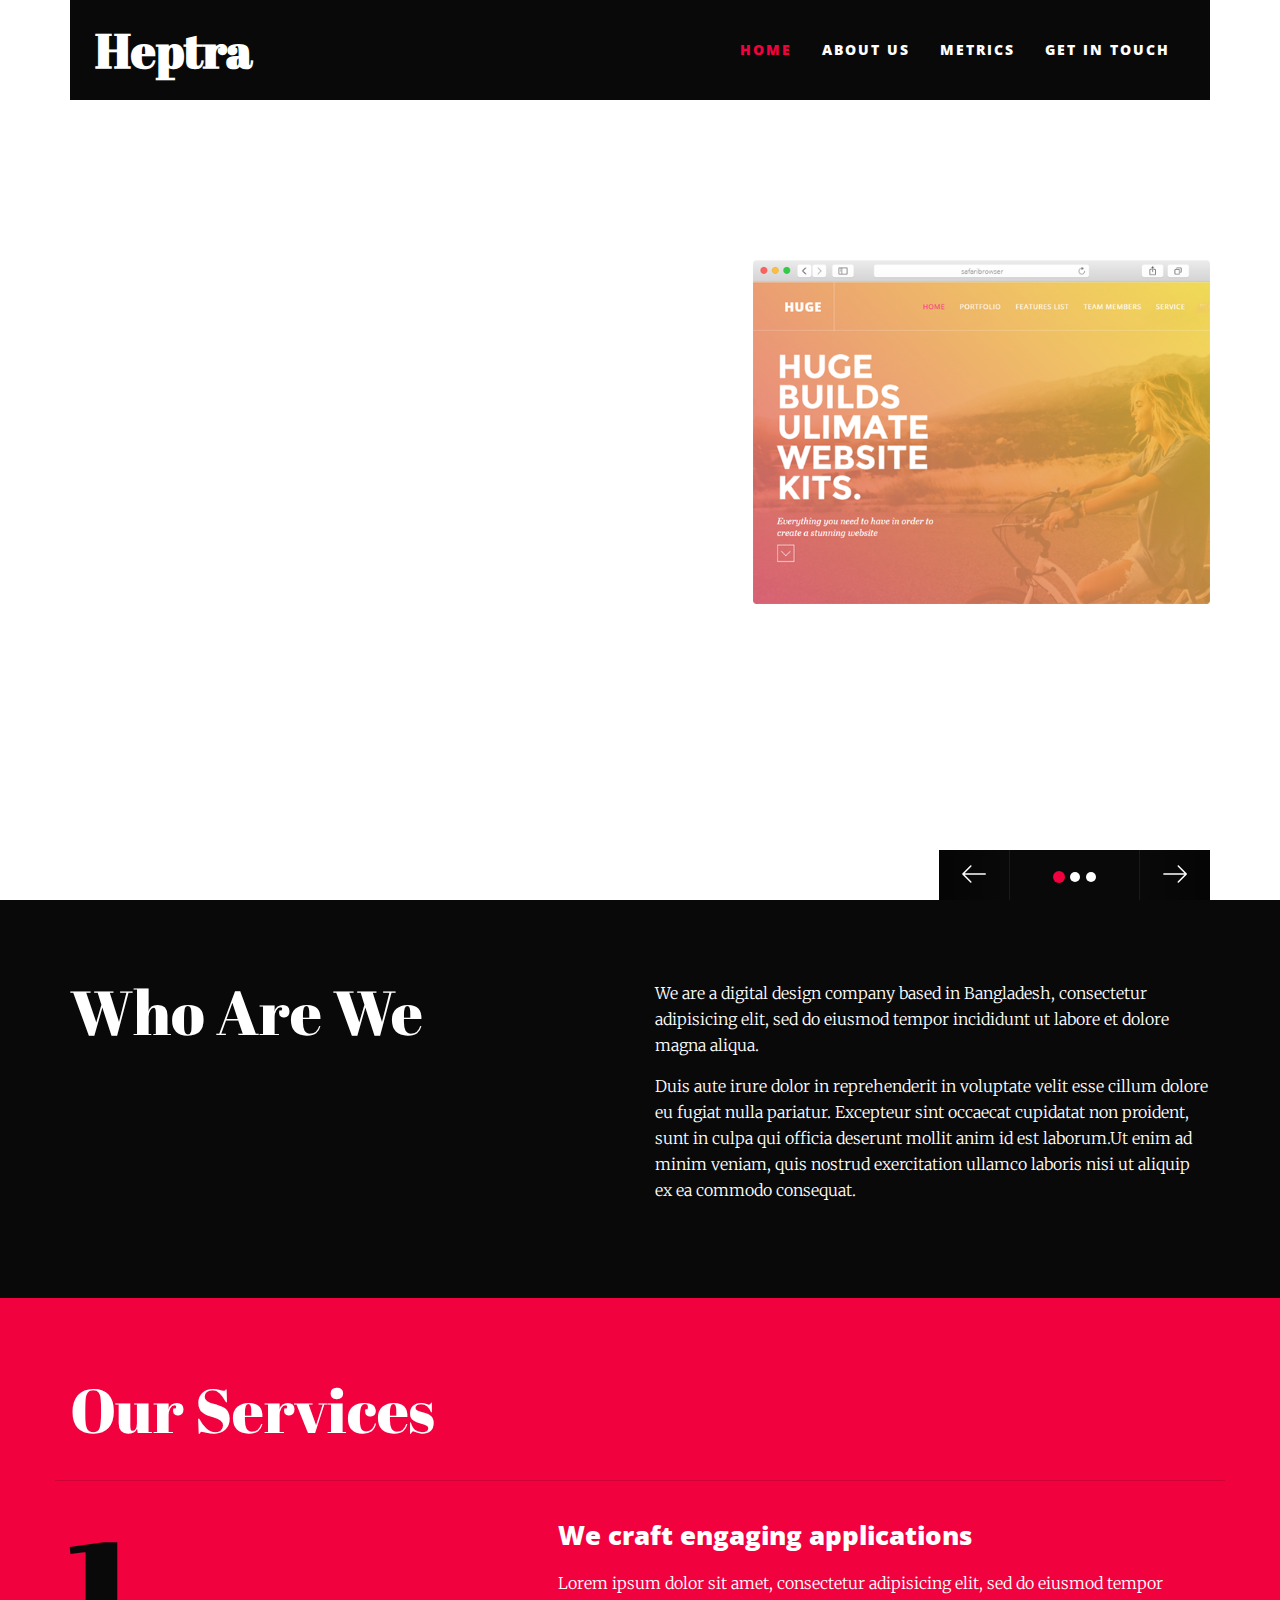
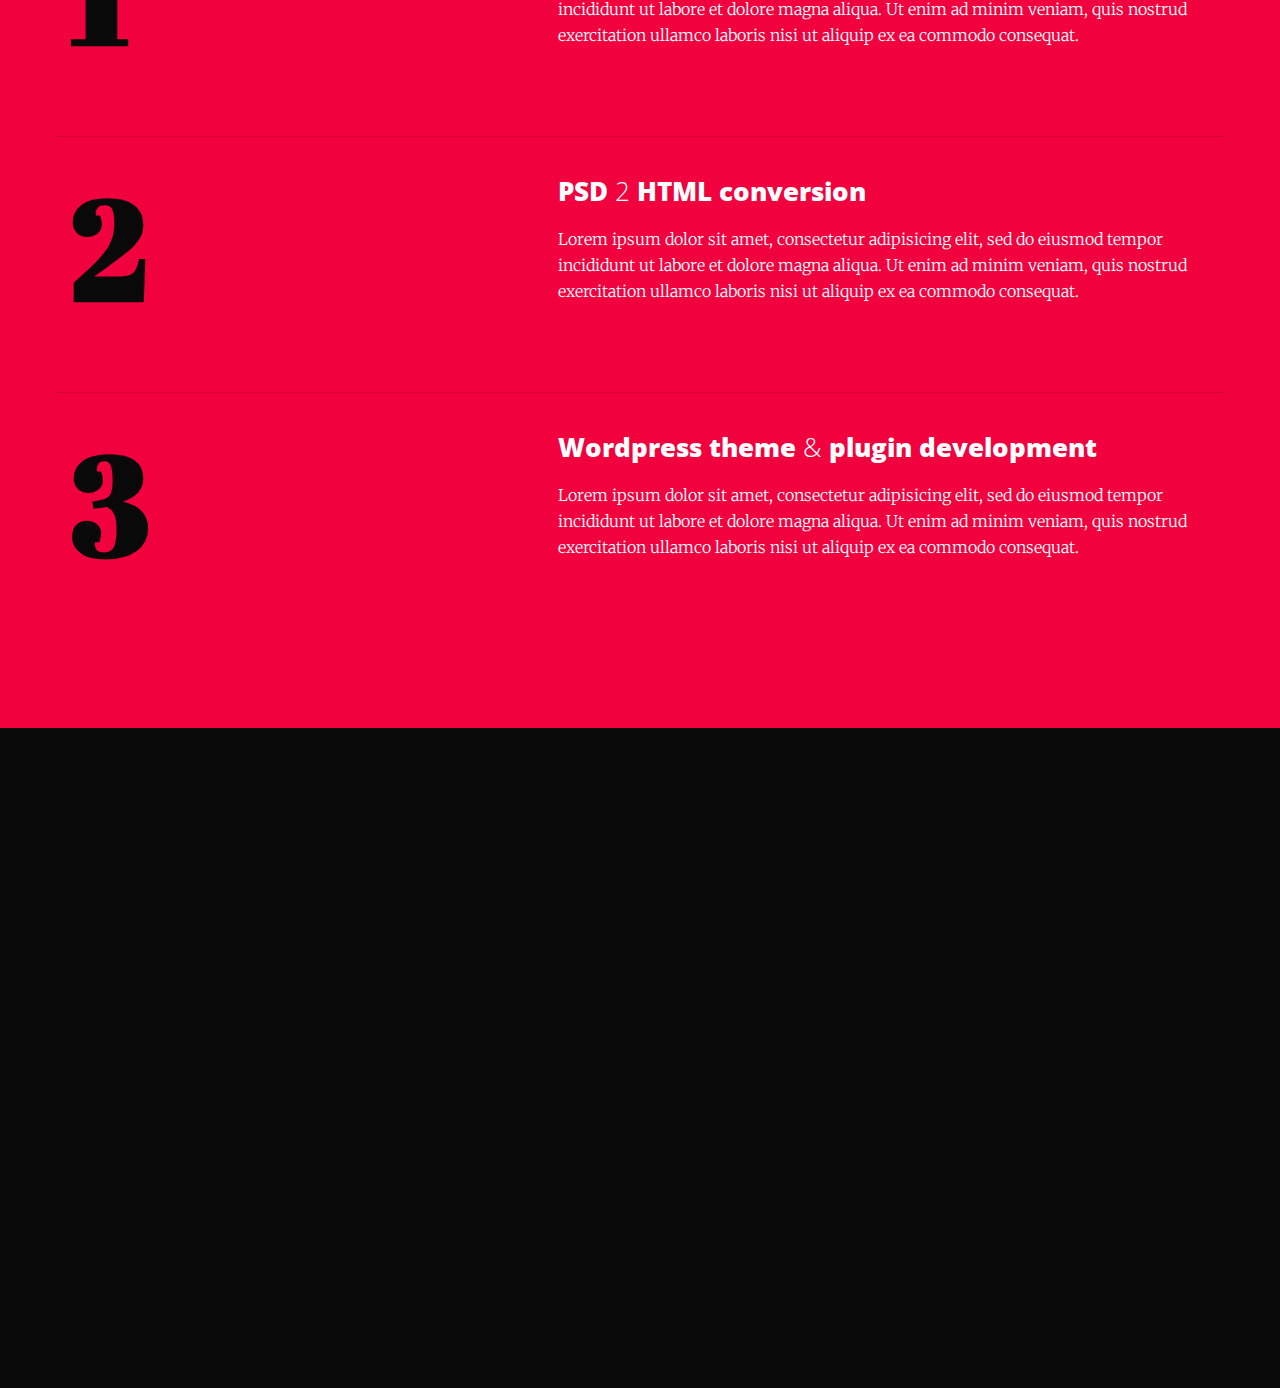
<file: index.html>
<!DOCTYPE html>
<!--[if IE 7]>    <html class="no-js ie7 oldie" lang="en-US"> <![endif]-->
<!--[if IE 8]>    <html class="no-js ie8 oldie" lang="en-US"> <![endif]-->
<!--[if gt IE 8]><!-->
<html lang="en">

<head>

    <!--meta tags -->
    <meta charset="utf-8">
    <!-- <meta http-equiv="X-UA-Compatible" content="IE=edge"> -->
    <meta name="viewport" content="width=device-width, initial-scale=1">
    <!--meta tags ends-->

    <title>Heptra Capital

    </title>

    <!--- Links to google fonts -->
    <link href='https://fonts.googleapis.com/css?family=Open+Sans:400,300,800%7cRoboto+Mono:400,700%7cMerriweather:300%7cAbril+Fatface'
          rel='stylesheet' >
    <!-- Links to fonts ends -->

    <!-- Bootstrap stylesheet -->
    <link href="css/bootstrap.min.css" rel="stylesheet">

    <!-- Font Icons -->
    <link rel="stylesheet" href="https://maxcdn.bootstrapcdn.com/font-awesome/4.4.0/css/font-awesome.min.css">

    <!-- Popup Images -->
    <link rel="stylesheet" type="text/css" href="css/magnific-popup.css">

    <!-- css animation -->
    <link rel="stylesheet" type="text/css" href="css/animate.css">

    <!-- custom stylesheets -->
    <link rel="stylesheet" type="text/css" href="css/main.css">

</head>

<body>


<!-- End: Preloader section -->

<!-- DOCUMENT WRAPPER STARTS -->
    <main>

        <!-- MAIN HEADER STARTS-->
            <header id="header">

            <!-- TOP NAVIGATION -->
            <nav class="top-navigation-bar navbar navbar-default navbar-fixed-top">
                <div class="container">
                <div class="row">
                <div class="col-md-12">
                    <!-- Brand and toggle get grouped for better mobile display -->
                    <div class="navbar-header">
                        <button type="button" class="navbar-toggle collapsed"
                                data-toggle="collapse" data-target="#top-navigation-bar"
                                aria-expanded="false">
                            <span class="sr-only">Toggle navigation</span>
                            <span class="icon-bar"></span>
                            <span class="icon-bar"></span>
                            <span class="icon-bar"></span>
                        </button>
                        <a class="navbar-brand" href="index.html"> Heptra</a>
                    </div>

                    <!-- Collect the nav links, forms, and other content for toggling -->
                    <div class="collapse navbar-collapse" id="top-navigation-bar">
                        <ul class="nav navbar-nav navbar-right">
                            <li class="active"><a href="index.html">Home</a></li>
                            <li><a href="about.html">about Us</a></li>
                            <li><a href="metrics.html">Metrics</a></li>
                            <li><a href="contact.html">Get in Touch</a></li>
                        </ul>
                    </div>
                    <!-- /.navbar-collapse -->
                    </div>
                    </div>
                </div>
                <!-- /.container-->
            </nav>
            <!-- TOP NAVIGATION ENDS -->

        </header>

        <!-- main header ends-->

        <section id="banner" class="banner">

            <div class="container">
            <div id="ghughu-banner-carousel" class="carousel slide carousel-fade" data-ride="carousel">

               <!-- Indicators -->
                  <ol class="carousel-indicators">
                    <li data-target="#ghughu-banner-carousel" data-slide-to="0" class="active"></li>
                    <li data-target="#ghughu-banner-carousel" data-slide-to="1"></li>
                    <li data-target="#ghughu-banner-carousel" data-slide-to="2"></li>
                  </ol>

              <!-- Wrapper for slides -->
              <div class="carousel-inner full-height" role="listbox">
                <div class="item active banner-item">
                        <div class="row">
                        <div class="col-sm-7">
                              <h1 class="animated fadeInUp delay-2">We Build <br> Great Websites.</h1>
                              <p class="animated fadeInUp delay-3">We are a digital design company based in Bangladesh, sed do eiusmod
                              tempor incididunt ut labore et dolore magna aliqua. Ut enim ad minim veniam,
                              quis nostrud exercitation ullamco.</p>
                        </div>
                        <div class="col-sm-5 text-center hidden-xs">
                            <img src="images/banner-carousel/browser.png" class="animated fadeInUp delay-4 img-responsive" alt="banner">
                        </div>
                        </div>
                </div>

                <div class="item banner-item">
                    <div class="row">
                        <div class="col-sm-7">
                              <h1 class="animated fadeInUp delay-2">100% <br>Responsive</h1>
                              <p class="animated fadeInUp delay-3">We are a digital design company based in Bangladesh, sed do eiusmod
                              tempor incididunt ut labore et dolore magna aliqua. Ut enim ad minim veniam,
                              quis nostrud exercitation ullamco.</p>
                        </div>
                        <div class="col-sm-5 text-center hidden-xs">
                            <img src="images/banner-carousel/monitor.png" class="animated fadeInUp delay-4 img-responsive" alt="banner">
                        </div>
                    </div>
                </div>


                </div>
              </div>

              <!-- Controls -->
              <a class="left carousel-control" href="#ghughu-banner-carousel" role="button" data-slide="prev">
                <i><img src="images/banner-carousel/arrow-left.svg" alt="icons"></i>
              </a>
              <a class="right carousel-control" href="#ghughu-banner-carousel" role="button" data-slide="next">
                <i><img src="images/banner-carousel/arrow-right.svg" alt="banner"></i>
              </a>
             </div>
        </section>

        <section id="who-are-we" class="who-are-we page">
            <div class="container wow fadeInUp">
                <div class="row">
                    <div class="col-sm-5 col-md-6">
                        <h1>Who Are We</h1>
                    </div>
                    <div class="col-sm-7 col-md-6">
                        <p>We are a digital design company based in Bangladesh, consectetur adipisicing elit, sed do eiusmod
                        tempor incididunt ut labore et dolore magna aliqua.</p>
                        <p>Duis aute irure dolor in reprehenderit in voluptate velit esse
                        cillum dolore eu fugiat nulla pariatur. Excepteur sint occaecat cupidatat non
                        proident, sunt in culpa qui officia deserunt mollit anim id est laborum.Ut enim ad minim veniam,
                        quis nostrud exercitation ullamco laboris nisi ut aliquip ex ea commodo
                        consequat.</p>

                    </div>
                </div>
            </div>
        </section>
        <!-- most probably like canvas -->
        <section id="services" class="services page">
            <div class="container wow fadeInUp">
                <div class="row">
                    <div class="col-md-12 main-heading">
                      <h1>Our Services</h1>
                    </div>
                    <div class="col-md-12">
                        <div class="row">
                            <div class="service clearfix">
                                <div class="col-sm-4 col-md-5">
                                    <span class="service-number">1</span>
                                </div>
                                <div class="col-sm-8 col-md-7">
                                    <h2>We craft engaging applications</h2>
                                    <p>Lorem ipsum dolor sit amet, consectetur adipisicing elit, sed do eiusmod
                                    tempor incididunt ut labore et dolore magna aliqua. Ut enim ad minim veniam,
                                    quis nostrud exercitation ullamco laboris nisi ut aliquip ex ea commodo
                                    consequat.</p>
                                </div>
                            </div>
                        </div>
                    </div>

                    <div class="col-md-12">
                        <div class="row">
                            <div class="service clearfix">
                                <div class="col-sm-4 col-md-5">
                                    <span class="service-number">2</span>
                                </div>
                                <div class="col-sm-8 col-md-7">
                                    <h2>PSD <span class="thin">2</span> HTML conversion</h2>
                                    <p>Lorem ipsum dolor sit amet, consectetur adipisicing elit, sed do eiusmod
                                    tempor incididunt ut labore et dolore magna aliqua. Ut enim ad minim veniam,
                                    quis nostrud exercitation ullamco laboris nisi ut aliquip ex ea commodo
                                    consequat.</p>
                                </div>
                            </div>
                        </div>
                    </div>

                    <div class="col-md-12">
                        <div class="row">
                            <div class="service clearfix">
                                <div class="col-sm-4 col-md-5">
                                    <span class="service-number">3</span>
                                </div>
                                <div class="col-sm-8 col-md-7">
                                    <h2>Wordpress theme <span class="thin">&amp;</span> plugin development</h2>
                                    <p>Lorem ipsum dolor sit amet, consectetur adipisicing elit, sed do eiusmod
                                    tempor incididunt ut labore et dolore magna aliqua. Ut enim ad minim veniam,
                                    quis nostrud exercitation ullamco laboris nisi ut aliquip ex ea commodo
                                    consequat.</p>
                                </div>
                            </div>
                        </div>
                    </div>

                </div>
            </div>
        </section>

        <!-- CTA section starts -->
        <section id="cta" class="cta page">
            <div class="container wow fadeInUp">
                <div class="row">
                    <div class="col-sm-6">
                        <h1>Let Us Help ..</h1>
                    </div>
                    <div class="col-sm-6">
                        <button class="btn btn-block custom-button">Get In Touch</button>
                    </div>
                </div><!-- End: .row -->
            </div><!-- End: .container-->
        </section>
        <!-- CTA section ends -->

         <!-- footer section starts -->
        <footer id="footer" class="footer">
            <div class="container">
                <div class="row">
                    <div class="footer-wrapper clearfix page wow fadeInUp">
                    <div class="col-md-6 footer-left">
                        <div class="row">
                            <div class="col-xs-6">
                                <div class="footer-link footer-link-1">
                                    <h4>Create Free Account</h4>
                                    <ul>
                                        <li><a href="#">View courses</a></li>
                                        <li><a href="#">Discuss</a></li>
                                        <li><a href="#">Suggest course</a></li>
                                        <li><a href="#">View courses</a></li>
                                        <li><a href="#">Discuss</a></li>
                                        <li><a href="#">Suggest course</a></li>
                                    </ul>
                                </div>
                            </div>
                            <div class="col-xs-6">
                                <div class="footer-link footer-link-2">
                                    <h4>Create Free Account</h4>
                                    <ul>
                                        <li><a href="#">View courses</a></li>
                                        <li><a href="#">Discuss</a></li>
                                        <li><a href="#">Suggest course</a></li>
                                        <li><a href="#">View courses</a></li>
                                        <li><a href="#">Discuss</a></li>
                                        <li><a href="#">Suggest course</a></li>
                                    </ul>
                                </div>
                            </div>
                        </div>
                    </div>
                    <div class="col-md-5 col-md-offset-1 footer-text">
                        <p>Lorem ipsum dolor sit amet, consectetur adipisicing elit, sed do eiusmod tempor incididunt ut labore et dolore magna aliqua. Ut enim ad minim veniam, quis nostrud exercitation ullamco laboris nisi ut aliquip</p>
                        <span>&copy; 2016 G&amp;G. Theme By <a href="https://themewagon.com/" target="_blank">ThemeWagon</a></span>
                    </div>
                    </div>
                </div><!-- End: .row -->
            </div><!-- End: .container-->
        </footer>
        <!-- footer section ends -->

    </main>
<!-- DOCUMENT WRAPPER ENDS -->



<!-- SCRIPTS -->

    <!-- jQuery (necessary for all the plugins) -->
    <script src="js/jquery-1.11.2.min.js"></script>

    <!-- Include all compiled plugins (below), or include individual files as needed -->
    <script type="text/javascript" src="js/jquery.magnific-popup.min.js"></script>
    <script type="text/javascript" src="js/jquery.easing.min.js"></script>
    <script type="text/javascript" src="js/wow.min.js"></script>
    <script src="http://maps.google.com/maps/api/js"></script>
    <script src="js/gmaps.js"></script>
    <script src="js/bootstrap.min.js"></script>
    <script src="js/main.js"></script>

<!-- SCRIPTS ENDS -->
</body>

</html>
</file>
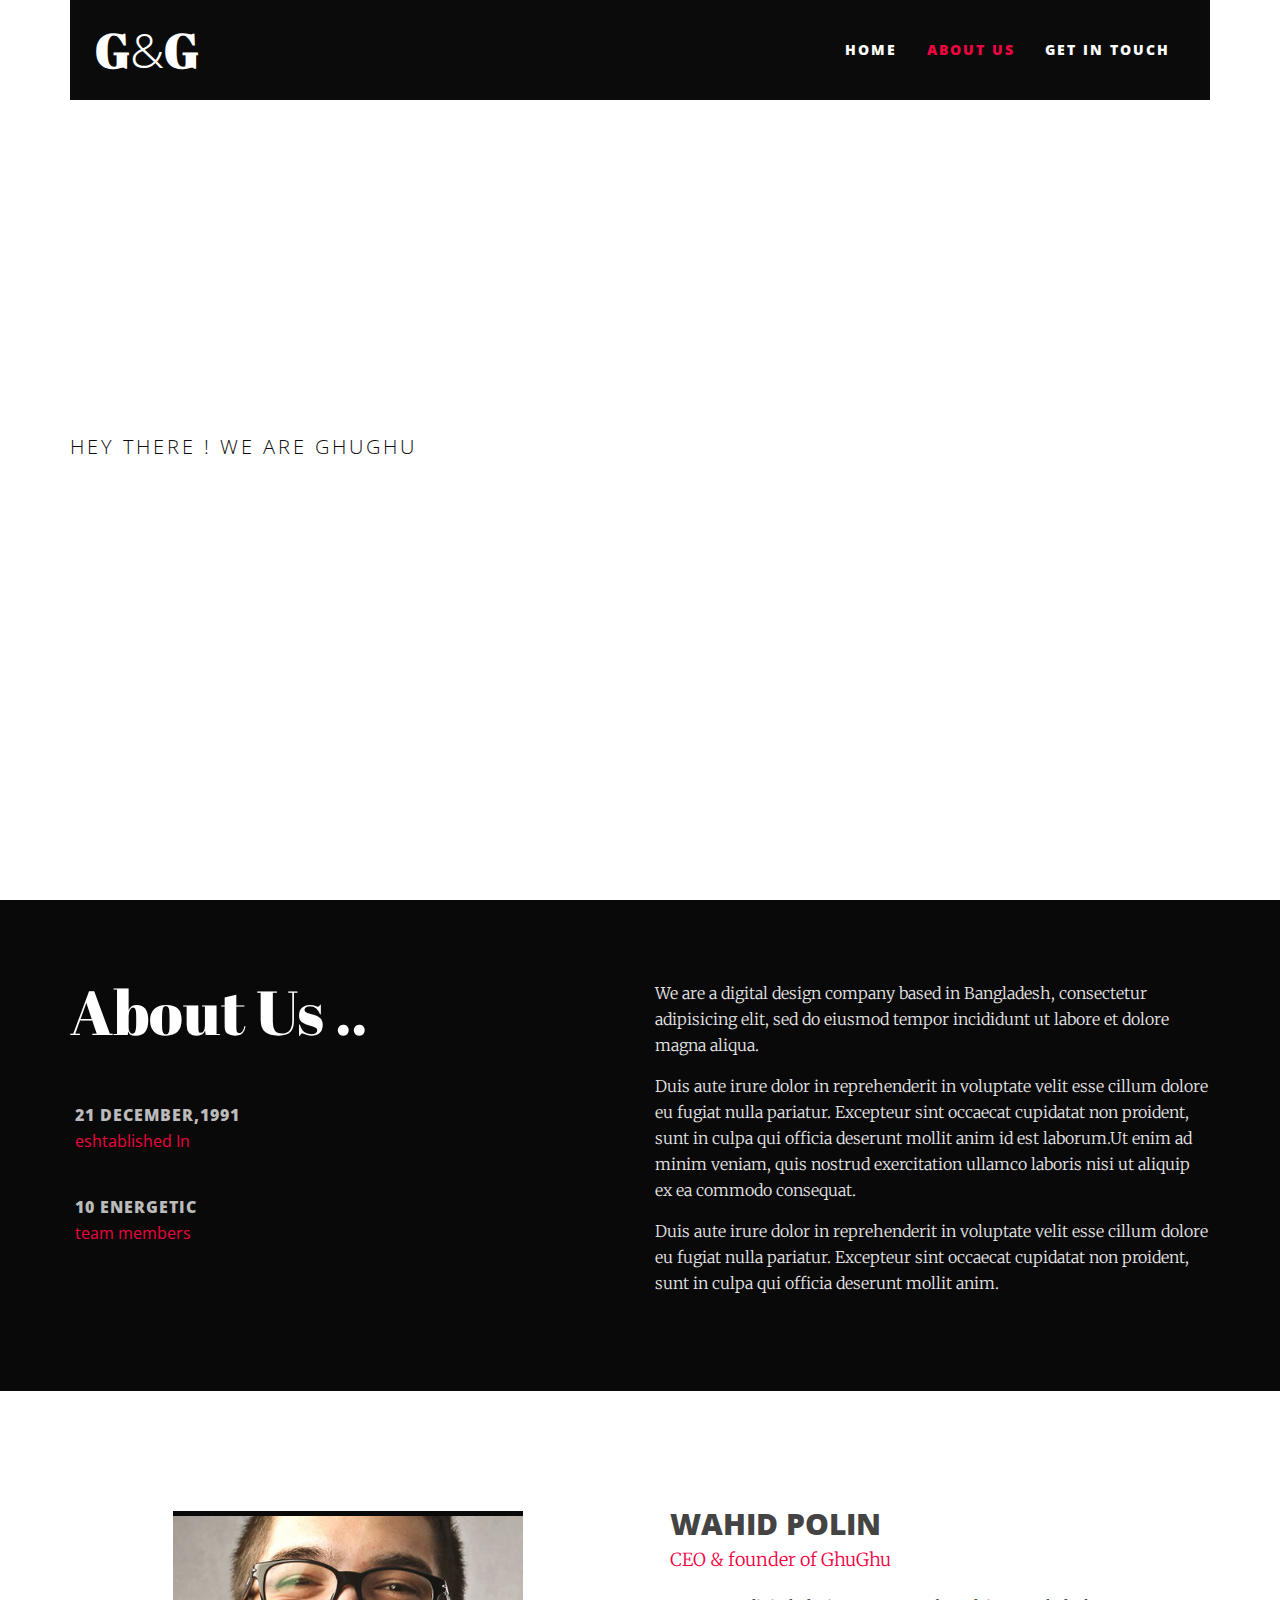
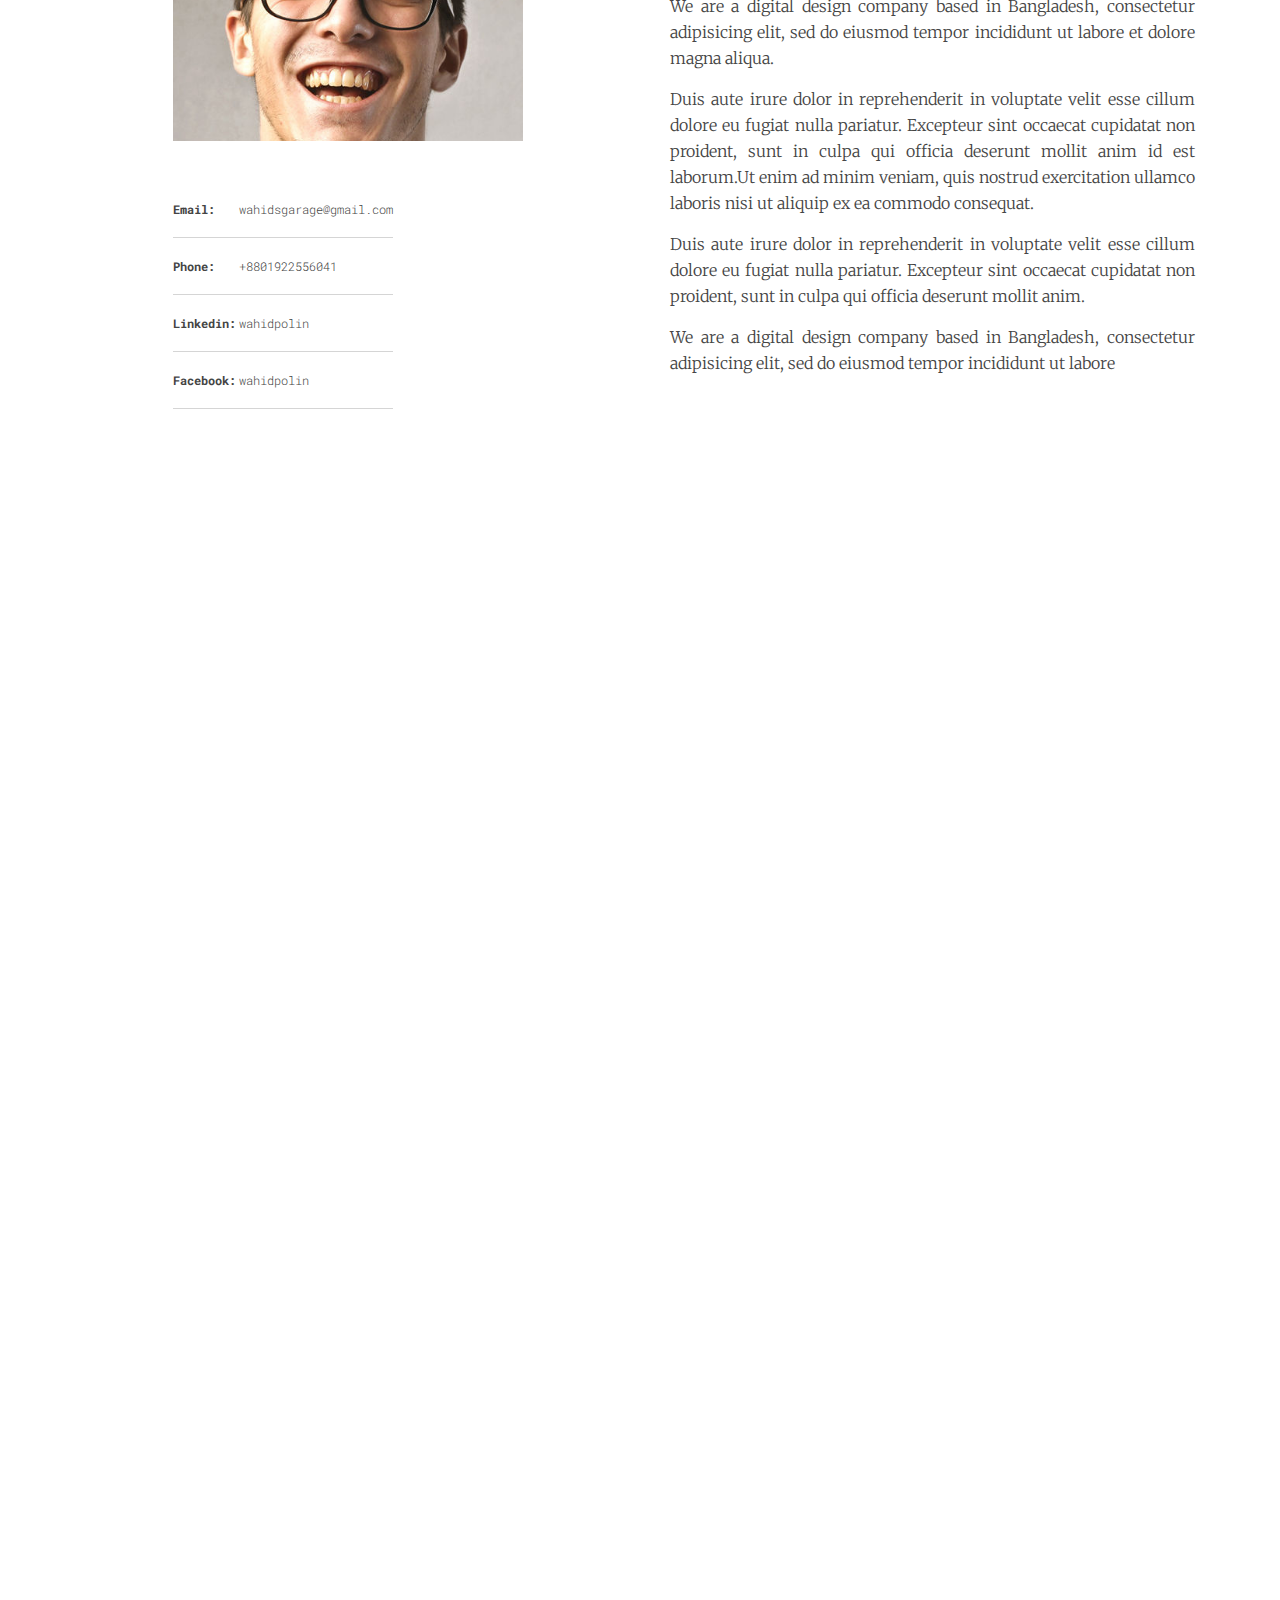
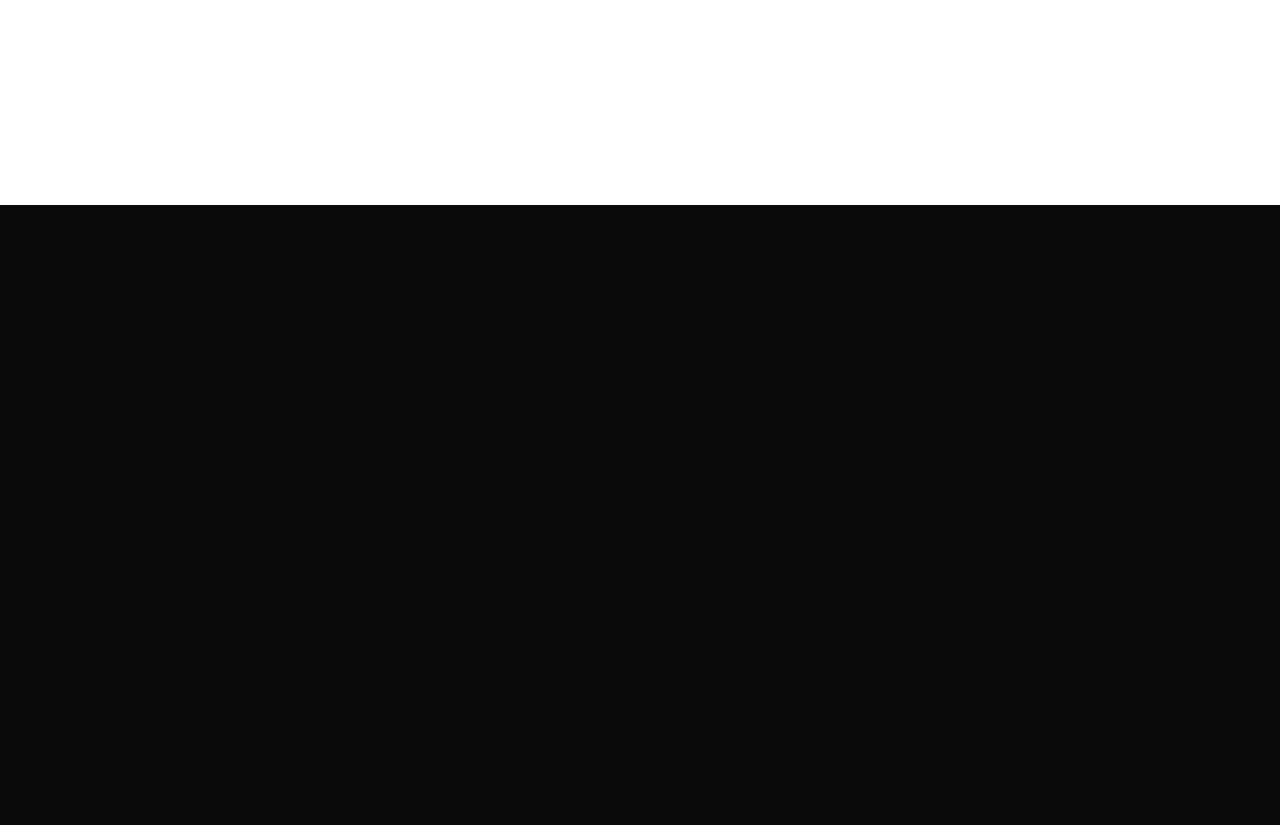
<file: about.html>
<!DOCTYPE html>
<!--[if IE 7]>    <html class="no-js ie7 oldie" lang="en-US"> <![endif]-->
<!--[if IE 8]>    <html class="no-js ie8 oldie" lang="en-US"> <![endif]-->
<!--[if gt IE 8]><!-->
<html lang="en">

<head>

    <!--meta tags -->
    <meta charset="utf-8">
    <meta http-equiv="X-UA-Compatible" content="IE=edge">
    <meta name="viewport" content="width=device-width, initial-scale=1">
    <!--meta tags ends-->

    <title>Ghu Ghu</title>

    <!--- Links to google fonts -->
    <link href='https://fonts.googleapis.com/css?family=Open+Sans:400,300,800%7cRoboto+Mono:400,700%7cMerriweather:300%7cAbril+Fatface'
          rel='stylesheet' >
    <!-- Links to fonts ends -->

    <!-- Bootstrap stylesheet -->
    <link href="css/bootstrap.min.css" rel="stylesheet">

    <!-- Font Icons -->
    <link rel="stylesheet" href="https://maxcdn.bootstrapcdn.com/font-awesome/4.4.0/css/font-awesome.min.css">

    <!-- Popup Images -->
    <link rel="stylesheet" type="text/css" href="css/magnific-popup.css">

    <!-- css animation -->
    <link rel="stylesheet" type="text/css" href="css/animate.css">

    <!-- custom stylesheets -->
    <link rel="stylesheet" type="text/css" href="css/main.css">
    

</head>

<body>

<!-- Start: Preloader section -->
<div id="loader-wrapper">
    <div id="loader"></div>
</div>
<!-- End: Preloader section -->

<!-- DOCUMENT WRAPPER STARTS -->
    <main>

        <!-- MAIN HEADER STARTS-->
        <header id="header">

            <!-- TOP NAVIGATION -->
            <nav class="top-navigation-bar navbar navbar-default navbar-fixed-top">
                <div class="container">
                <div class="row">
                <div class="col-md-12">
                    <!-- Brand and toggle get grouped for better mobile display -->
                    <div class="navbar-header">
                        <button type="button" class="navbar-toggle collapsed" 
                                data-toggle="collapse" data-target="#top-navigation-bar" 
                                aria-expanded="false">
                            <span class="sr-only">Toggle navigation</span>
                            <span class="icon-bar"></span>
                            <span class="icon-bar"></span>
                            <span class="icon-bar"></span>
                        </button>
                        <a class="navbar-brand" href="#">G<span class="thin">&amp;</span>G</a>
                    </div>

                    <!-- Collect the nav links, forms, and other content for toggling -->
                    <div class="collapse navbar-collapse" id="top-navigation-bar">
                        <ul class="nav navbar-nav navbar-right">
                            <li class="active"><a href="index.html">Home</a></li>
                            <li><a href="about.html">about Us</a></li>
                            <li><a href="contact.html">Get in Touch</a></li>                            
                        </ul>
                    </div>
                    <!-- /.navbar-collapse -->
                    </div>
                    </div>
                </div>
                <!-- /.container-->
            </nav>
            <!-- TOP NAVIGATION ENDS -->

        </header>
        
        <!-- main header ends-->
        <section id="about-banner" class="about-banner">
                <div class="container">
                <div class="about-banner-wrapper full-height">
                   <div class="about-heading">
                   <h3 class="wow fadeInUp" data-wow-delay="0.3s">Hey there ! We are GhuGhu</h3>
                    <h1 class="wow fadeInUp" data-wow-delay="0.6s">We Are Awesome & Amazing</h1> 
                    </div>     
                </div>
                </div>

        </section>

        <section id="about-us" class="about-us page">
            <div class="container wow fadeInUp" data-wow-delay="0.3s">
                <div class="row">
                    <div class="about-wrapper">
                        <div class="col-md-6">
                            <h1>About Us ..</h1>
                            <div class="section-snippet">
                              <span class="snippet-heading">21 December,1991</span>
                              <span>eshtablished In</span>  
                            </div>

                            <div class="section-snippet">
                              <span class="snippet-heading">10 energetic</span>
                              <span>team members</span>  
                            </div>
                            
                        </div>
                        <div class="col-md-6">
                            <p>We are a digital design company based in Bangladesh, consectetur adipisicing elit, sed do eiusmod
                            tempor incididunt ut labore et dolore magna aliqua.</p>
                            <p>Duis aute irure dolor in reprehenderit in voluptate velit esse
                            cillum dolore eu fugiat nulla pariatur. Excepteur sint occaecat cupidatat non
                            proident, sunt in culpa qui officia deserunt mollit anim id est laborum.Ut enim ad minim veniam,
                            quis nostrud exercitation ullamco laboris nisi ut aliquip ex ea commodo
                            consequat.</p>
                            <p>Duis aute irure dolor in reprehenderit in voluptate velit esse
                            cillum dolore eu fugiat nulla pariatur. Excepteur sint occaecat cupidatat non
                            proident, sunt in culpa qui officia deserunt mollit anim.</p>

                        </div>
                    </div>
                </div>
            </div>
        </section>

        <section id="team-members" class="team-members page">
            <div class="container">
                <div class="row">
                    <div class="team-member clearfix wow fadeInUp" data-wow-delay="0.3s">
                        <div class="col-md-6">
                            <div class="team-member-img center-block"></div>
                            <table class="team-member-contact center-block">
                                <tbody>
                                    <tr>
                                        <td>Email:</td>
                                        <td>wahidsgarage@gmail.com</td>
                                    </tr>
                                    <tr>
                                        <td>Phone:</td>
                                        <td>+8801922556041</td>
                                    </tr>
                                    <tr>
                                        <td>Linkedin:</td>
                                        <td>wahidpolin</td>
                                    </tr>
                                    <tr>
                                        <td>Facebook:</td>
                                        <td>wahidpolin</td>
                                    </tr>
                                </tbody>
                            </table>
                        </div>
                        <div class="col-md-6">
                            <div class="team-member-desc">
                                <div class="team-member-desc-heading">
                                    <h4>Wahid Polin</h4>
                                    <span>CEO &amp; founder of GhuGhu</span>
                                </div>
                                <p>We are a digital design company based in Bangladesh, consectetur adipisicing elit, sed do eiusmod
                                tempor incididunt ut labore et dolore magna aliqua.</p>
                                <p>Duis aute irure dolor in reprehenderit in voluptate velit esse
                                cillum dolore eu fugiat nulla pariatur. Excepteur sint occaecat cupidatat non
                                proident, sunt in culpa qui officia deserunt mollit anim id est laborum.Ut enim ad minim veniam,
                                quis nostrud exercitation ullamco laboris nisi ut aliquip ex ea commodo
                                consequat.</p>
                                <p>Duis aute irure dolor in reprehenderit in voluptate velit esse
                                cillum dolore eu fugiat nulla pariatur. Excepteur sint occaecat cupidatat non
                                proident, sunt in culpa qui officia deserunt mollit anim.</p>
                                <p>We are a digital design company based in Bangladesh, consectetur adipisicing elit, sed do eiusmod
                                tempor incididunt ut labore</p>
                            </div>
                        </div>
                    </div>

                    <div class="team-member clearfix wow fadeInUp" data-wow-delay="0.3s">
                        <div class="col-md-6 col-md-push-6">
                            <div class="team-member-img center-block"></div>
                            <table class="team-member-contact center-block">
                                <tbody>
                                    <tr>
                                        <td>Email:</td>
                                        <td>wahidsgarage@gmail.com</td>
                                    </tr>
                                    <tr>
                                        <td>Phone:</td>
                                        <td>+8801922556041</td>
                                    </tr>
                                    <tr>
                                        <td>Linkedin:</td>
                                        <td>wahidpolin</td>
                                    </tr>
                                    <tr>
                                        <td>Facebook:</td>
                                        <td>wahidpolin</td>
                                    </tr>
                                </tbody>
                            </table>
                        </div>
                        <div class="col-md-6 col-md-pull-6">
                            <div class="team-member-desc">
                                <div class="team-member-desc-heading">
                                    <h4>Adam Butler</h4>
                                    <span>CEO &amp; founder of GhuGhu</span>
                                </div>
                                <p>We are a digital design company based in Bangladesh, consectetur adipisicing elit, sed do eiusmod
                                tempor incididunt ut labore et dolore magna aliqua.</p>
                                <p>Duis aute irure dolor in reprehenderit in voluptate velit esse
                                cillum dolore eu fugiat nulla pariatur. Excepteur sint occaecat cupidatat non
                                proident, sunt in culpa qui officia deserunt mollit anim id est laborum.Ut enim ad minim veniam,
                                quis nostrud exercitation ullamco laboris nisi ut aliquip ex ea commodo
                                consequat.</p>
                                <p>Duis aute irure dolor in reprehenderit in voluptate velit esse
                                cillum dolore eu fugiat nulla pariatur. Excepteur sint occaecat cupidatat non
                                proident, sunt in culpa qui officia deserunt mollit anim.</p>
                                <p>We are a digital design company based in Bangladesh, consectetur adipisicing elit, sed do eiusmod
                                tempor incididunt ut labore</p>
                            </div>
                        </div>

                    </div>

                    <div class="team-member clearfix wow fadeInUp" data-wow-delay="0.3s">
                        <div class="col-md-6">
                            <div class="team-member-img center-block"></div>
                            <table class="team-member-contact center-block">
                                <tbody>
                                    <tr>
                                        <td>Email:</td>
                                        <td>wahidsgarage@gmail.com</td>
                                    </tr>
                                    <tr>
                                        <td>Phone:</td>
                                        <td>+8801922556041</td>
                                    </tr>
                                    <tr>
                                        <td>Linkedin:</td>
                                        <td>wahidpolin</td>
                                    </tr>
                                    <tr>
                                        <td>Facebook:</td>
                                        <td>wahidpolin</td>
                                    </tr>
                                </tbody>
                            </table>
                        </div>
                        <div class="col-md-6">
                            <div class="team-member-desc">
                                <div class="team-member-desc-heading">
                                    <h4>Wahid Polin</h4>
                                    <span>CEO &amp; founder of GhuGhu</span>
                                </div>
                                <p>We are a digital design company based in Bangladesh, consectetur adipisicing elit, sed do eiusmod
                                tempor incididunt ut labore et dolore magna aliqua.</p>
                                <p>Duis aute irure dolor in reprehenderit in voluptate velit esse
                                cillum dolore eu fugiat nulla pariatur. Excepteur sint occaecat cupidatat non
                                proident, sunt in culpa qui officia deserunt mollit anim id est laborum.Ut enim ad minim veniam,
                                quis nostrud exercitation ullamco laboris nisi ut aliquip ex ea commodo
                                consequat.</p>
                                <p>Duis aute irure dolor in reprehenderit in voluptate velit esse
                                cillum dolore eu fugiat nulla pariatur. Excepteur sint occaecat cupidatat non
                                proident, sunt in culpa qui officia deserunt mollit anim.</p>
                                <p>We are a digital design company based in Bangladesh, consectetur adipisicing elit, sed do eiusmod
                                tempor incididunt ut labore</p>
                            </div>
                        </div>
                    </div>
                </div>                                   
            </div>
        </section>

        <!-- CTA section starts -->
        <section id="cta" class="cta page">
            <div class="container wow fadeInUp">
                <div class="row">
                    <div class="col-md-6">
                        <h1>Let Us Help ..</h1>
                    </div>
                    <div class="col-md-6">
                        <button class="btn btn-block custom-button">Get In Touch</button>
                    </div>
                </div><!-- End: .row -->
            </div><!-- End: .container-->
        </section>
        <!-- CTA section ends -->

         <!-- footer section starts -->
        <footer id="footer" class="footer">
            <div class="container wow fadeInUp">
                <div class="row">
                    <div class="footer-wrapper clearfix">
                    <div class="col-md-6 footer-left">
                        <div class="row">
                            <div class="col-xs-6">
                                <div class="footer-link footer-link-1">
                                    <h4>Create Free Account</h4>
                                    <ul>
                                        <li><a href="#">View courses</a></li>
                                        <li><a href="#">Discuss</a></li>
                                        <li><a href="#">Suggest course</a></li>
                                        <li><a href="#">View courses</a></li>
                                        <li><a href="#">Discuss</a></li>
                                        <li><a href="#">Suggest course</a></li>
                                    </ul>
                                </div>
                            </div>
                            <div class="col-xs-6">
                                <div class="footer-link footer-link-2">
                                    <h4>Create Free Account</h4>
                                    <ul>
                                        <li><a href="#">View courses</a></li>
                                        <li><a href="#">Discuss</a></li>
                                        <li><a href="#">Suggest course</a></li>
                                        <li><a href="#">View courses</a></li>
                                        <li><a href="#">Discuss</a></li>
                                        <li><a href="#">Suggest course</a></li>
                                    </ul>
                                </div>
                            </div>
                        </div>
                    </div>
                    <div class="col-md-5 col-md-offset-1 footer-text">
                        <p>Lorem ipsum dolor sit amet, consectetur adipisicing elit, sed do eiusmod tempor incididunt ut labore et dolore magna aliqua. Ut enim ad minim veniam, quis nostrud exercitation ullamco laboris nisi ut aliquip</p>
                        <span>&copy; 2016 G&amp;G. Theme By <a href="https://themewagon.com/" target="_blank">ThemeWagon</a></span>
                    </div>
                    </div>
                </div><!-- End: .row -->
            </div><!-- End: .container-->
        </footer>
        <!-- footer section ends -->

    </main>
<!-- DOCUMENT WRAPPER ENDS -->



<!-- SCRIPTS -->

    <!-- jQuery (necessary for all the plugins) -->
    <script src="js/jquery-1.11.2.min.js"></script>

    <!-- Include all compiled plugins (below), or include individual files as needed -->
    <script type="text/javascript" src="js/jquery.magnific-popup.min.js"></script>
    <script type="text/javascript" src="js/jquery.easing.min.js"></script>
    <script type="text/javascript" src="js/wow.min.js"></script>
    <script src="http://maps.google.com/maps/api/js"></script>
    <script src="js/gmaps.js"></script>
    <script src="js/bootstrap.min.js"></script>
    <script src="js/main.js"></script>

<!-- SCRIPTS ENDS -->
</body>

</html>
</file>
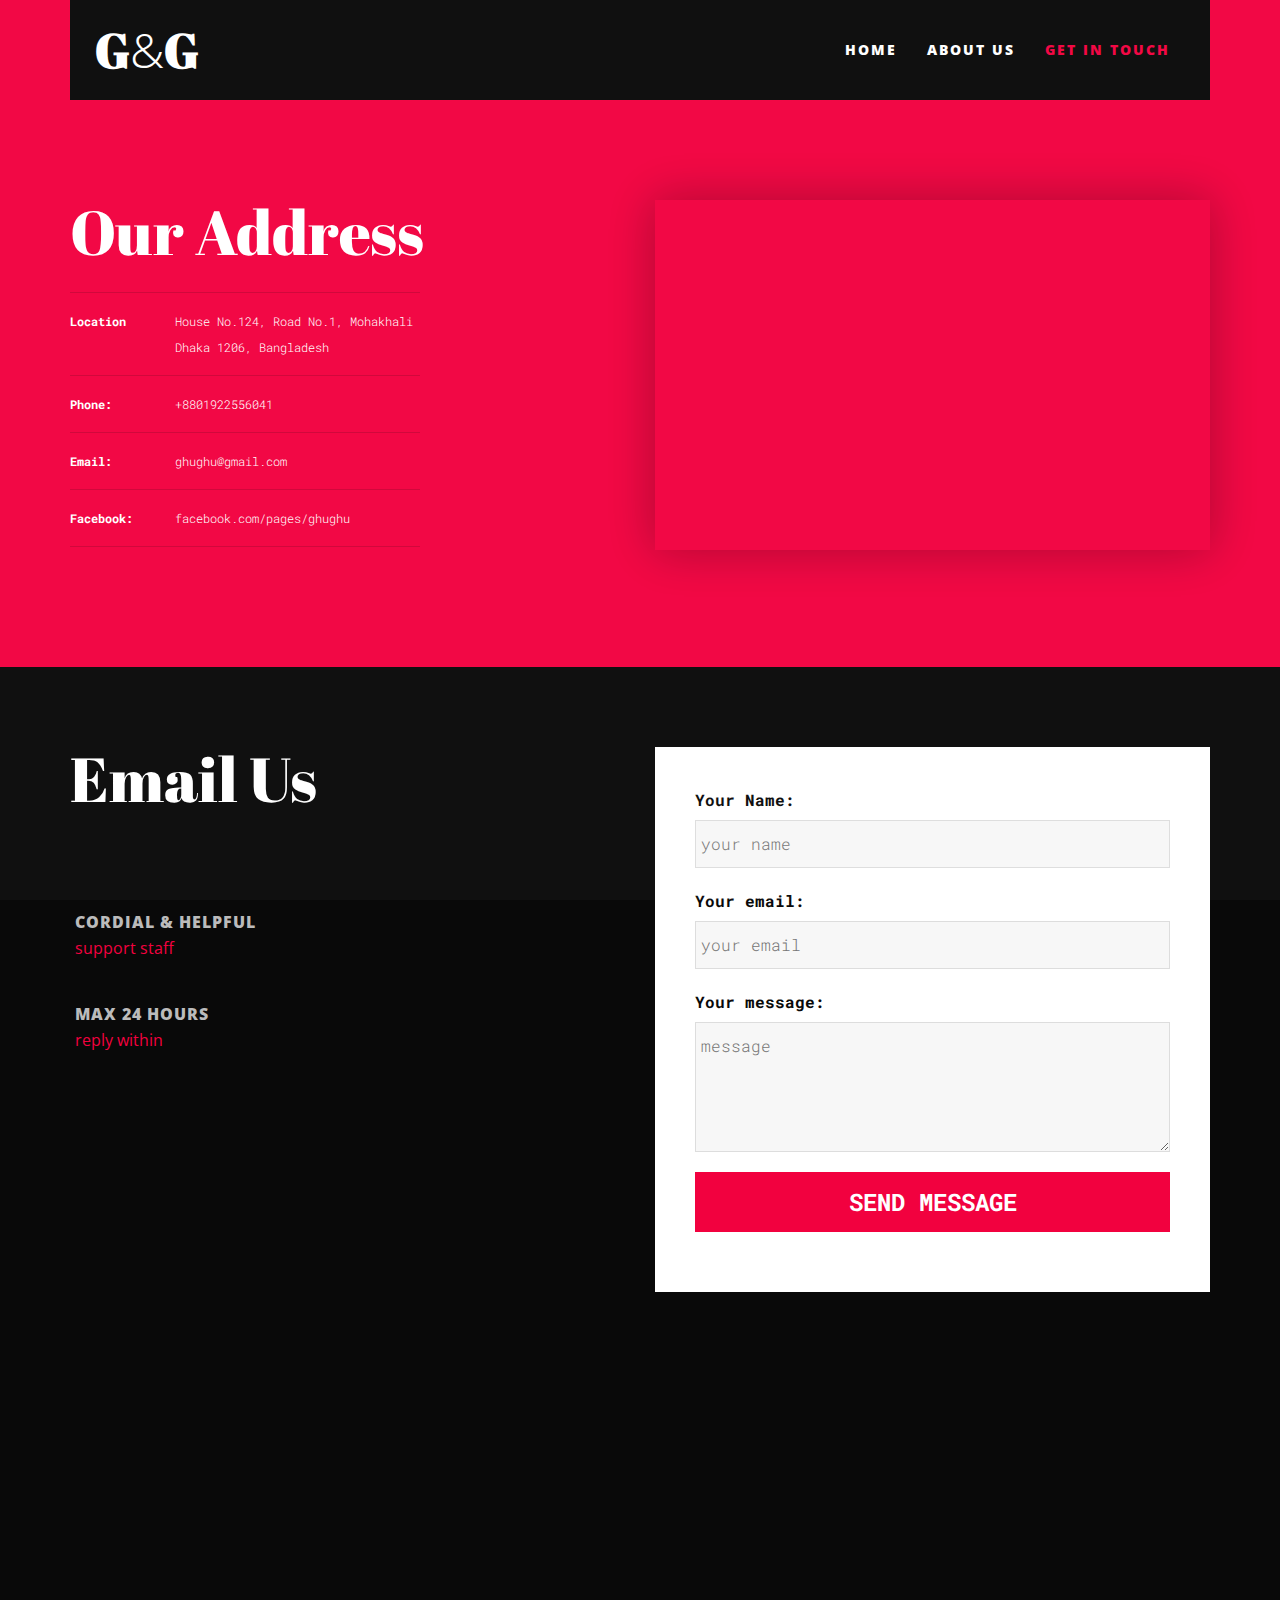
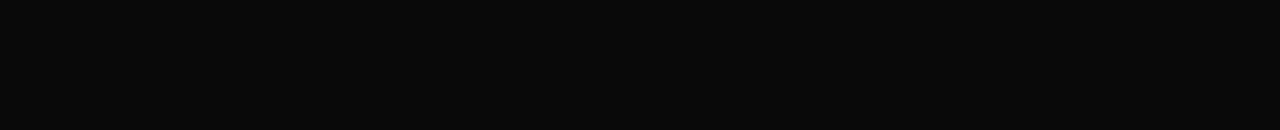
<file: contact.html>
<!DOCTYPE html>
<!--[if IE 7]>    <html class="no-js ie7 oldie" lang="en-US"> <![endif]-->
<!--[if IE 8]>    <html class="no-js ie8 oldie" lang="en-US"> <![endif]-->
<!--[if gt IE 8]><!-->
<html lang="en">

<head>

    <!--meta tags -->
    <meta charset="utf-8">
    <meta http-equiv="X-UA-Compatible" content="IE=edge">
    <meta name="viewport" content="width=device-width, initial-scale=1">
    <!--meta tags ends-->

    <title>Ghu Ghu</title>

    <!--- Links to google fonts -->
    <link href='https://fonts.googleapis.com/css?family=Open+Sans:400,300,800%7cRoboto+Mono:400,700%7cMerriweather:300%7cAbril+Fatface'
          rel='stylesheet'>
    <!-- Links to fonts ends -->

    <!-- Bootstrap stylesheet -->
    <link href="css/bootstrap.min.css" rel="stylesheet">

    <!-- Font Icons -->
    <link rel="stylesheet" href="https://maxcdn.bootstrapcdn.com/font-awesome/4.4.0/css/font-awesome.min.css">

    <!-- Popup Images -->
    <link rel="stylesheet" type="text/css" href="css/magnific-popup.css">

    <!-- css animation -->
    <link rel="stylesheet" type="text/css" href="css/animate.css">

    <!-- custom stylesheets -->
    <link rel="stylesheet" type="text/css" href="css/main.css">
  


</head>

<body>

<!-- Start: Preloader section -->
<div id="loader-wrapper">
    <div id="loader"></div>
</div>
<!-- End: Preloader section -->

<!-- DOCUMENT WRAPPER STARTS -->
    <main>

        <!-- MAIN HEADER STARTS-->
            <header id="header">

            <!-- TOP NAVIGATION -->
            <nav class="top-navigation-bar navbar navbar-default navbar-fixed-top">
                <div class="container">
                <div class="row">
                <div class="col-md-12">
                    <!-- Brand and toggle get grouped for better mobile display -->
                    <div class="navbar-header">
                        <button type="button" class="navbar-toggle collapsed" 
                                data-toggle="collapse" data-target="#top-navigation-bar" 
                                aria-expanded="false">
                            <span class="sr-only">Toggle navigation</span>
                            <span class="icon-bar"></span>
                            <span class="icon-bar"></span>
                            <span class="icon-bar"></span>
                        </button>
                        <a class="navbar-brand" href="#">G<span class="thin">&amp;</span>G</a>
                    </div>

                    <!-- Collect the nav links, forms, and other content for toggling -->
                    <div class="collapse navbar-collapse" id="top-navigation-bar">
                        <ul class="nav navbar-nav navbar-right">
                            <li class="active"><a href="index.html">Home</a></li>
                            <li><a href="about.html">about Us</a></li>
                            <li><a href="contact.html">Get in Touch</a></li>                            
                        </ul>
                    </div>
                    <!-- /.navbar-collapse -->
                    </div>
                    </div>
                </div>
                <!-- /.container-->
            </nav>
            <!-- TOP NAVIGATION ENDS -->

        </header>
        
        <!-- main header ends-->
        <section id="address" class="address page-top">
            <div class="container">
                <div class="row">
                    
                        <div class="col-md-6">
                        <div class="address-wrapper wow fadeInUp" data-wow-delay="0.3s">
                        <h1>Our Address</h1>
                        <table class="address-table">
                                <tbody>
                                    <tr>
                                        <td>Location</td>
                                        <td>House No.124, Road No.1, Mohakhali<br>Dhaka 1206, Bangladesh</td>
                                    </tr>
                                    <tr>
                                        <td>Phone:</td>
                                        <td>+8801922556041</td>
                                    </tr>
                                    <tr>
                                        <td>Email:</td>
                                        <td>ghughu@gmail.com</td>
                                    </tr>
                                    <tr>
                                        <td>Facebook:</td>
                                        <td>facebook.com/pages/ghughu</td>
                                    </tr>
                                </tbody>
                            </table>
                            </div>
                    </div>
                    <div class="col-md-6">
                    <div class="map-wrapper wow fadeInUp" data-wow-delay="0.6s">
                        <div id="map"></div>                     
                    </div>
                    </div>
                    
                    
            </div>
            </div>
        </section>

        <section id="email-us" class="email-us page">
            <div class="container wow fadeInUp" data-wow-delay="0.3s">
                <div class="row">
                    
                    <div class="col-md-6">
                    <div class="email-wrapper">
                        <h1>Email Us</h1>
                        <div class="section-snippet hidden-xs">
                          <span class="snippet-heading">Cordial &amp; Helpful</span>
                          <span>support staff</span>  
                        </div>

                        <div class="section-snippet hidden-xs">
                          <span class="snippet-heading">max 24 hours</span>
                          <span>reply within</span>  
                        </div>
                     </div>  
                    </div>
                    <div class="col-md-6">
                        <div class="form-wrapper">
                          <form id="contact-form" action="inc/send_mail.php">
                              <label for="name">Your Name:</label>
                              <input type="text" name="name" id="name" placeholder="your name">
                              <label for="email">Your email:</label>
                              <input type="email" name="email" id="email" placeholder="your email">
                              <label for="message">Your message:</label>
                              <textarea name="message" id="message" placeholder="message"></textarea>
                              <input class="custom-button" type="submit" name="submit" value="send message">

                          </form> 
                                        
                    </div>
                    </div>

                </div>
            </div>
        </section>



         <!-- footer section starts -->
        <footer id="footer" class="footer">
            <div class="container wow fadeInUp">
                <div class="row">
                    <div class="footer-wrapper clearfix">
                    <div class="col-md-6 footer-left">
                        <div class="row">
                            <div class="col-xs-6">
                                <div class="footer-link footer-link-1">
                                    <h4>Create Free Account</h4>
                                    <ul>
                                        <li><a href="#">View courses</a></li>
                                        <li><a href="#">Discuss</a></li>
                                        <li><a href="#">Suggest course</a></li>
                                        <li><a href="#">View courses</a></li>
                                        <li><a href="#">Discuss</a></li>
                                        <li><a href="#">Suggest course</a></li>
                                    </ul>
                                </div>
                            </div>
                            <div class="col-xs-6">
                                <div class="footer-link footer-link-2">
                                    <h4>Create Free Account</h4>
                                    <ul>
                                        <li><a href="#">View courses</a></li>
                                        <li><a href="#">Discuss</a></li>
                                        <li><a href="#">Suggest course</a></li>
                                        <li><a href="#">View courses</a></li>
                                        <li><a href="#">Discuss</a></li>
                                        <li><a href="#">Suggest course</a></li>
                                    </ul>
                                </div>
                            </div>
                        </div>
                    </div>
                    <div class="col-md-5 col-md-offset-1 footer-text">
                        <p>Lorem ipsum dolor sit amet, consectetur adipisicing elit, sed do eiusmod tempor incididunt ut labore et dolore magna aliqua. Ut enim ad minim veniam, quis nostrud exercitation ullamco laboris nisi ut aliquip</p>
                        <span>&copy; 2016 G&amp;G. Theme By <a href="https://themewagon.com/" target="_blank">ThemeWagon</a></span>
                    </div>
                    </div>
                </div><!-- End: .row -->
            </div><!-- End: .container-->
        </footer>
        <!-- footer section ends -->

    </main>
<!-- DOCUMENT WRAPPER ENDS -->



<!-- SCRIPTS -->

    <!-- jQuery (necessary for all the plugins) -->
    <script src="js/jquery-1.11.2.min.js"></script>

    <script src="http://maps.google.com/maps/api/js"></script>
    <script src="js/gmaps.js"></script>
    <script type="text/javascript" src="js/jquery.magnific-popup.min.js"></script>
    <script type="text/javascript" src="js/jquery.easing.min.js"></script>
    <script type="text/javascript" src="js/wow.min.js"></script>
    <script type="text/javascript" src="js/jquery.validate.min.js"></script>
    <script src="js/bootstrap.min.js"></script>
    <script src="js/main.js"></script>

<!-- SCRIPTS ENDS -->
</body>

</html>
</file>
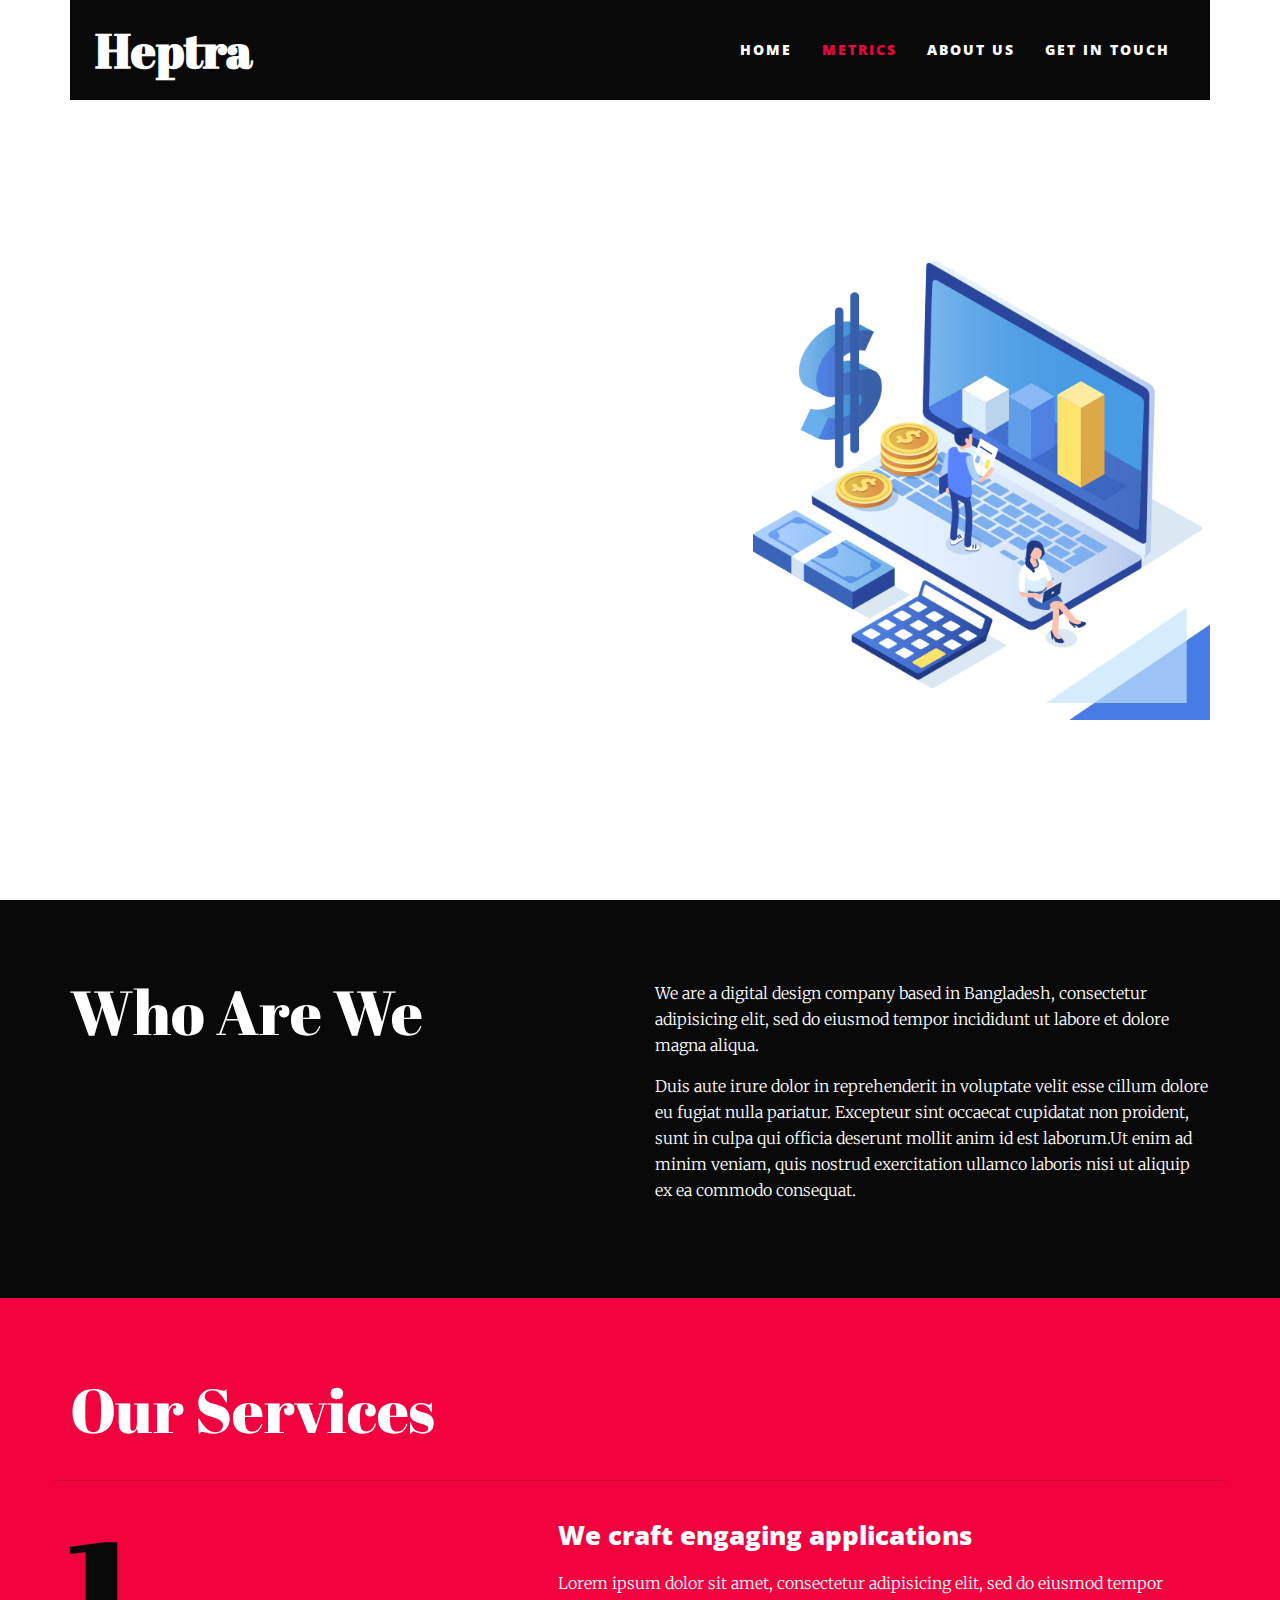
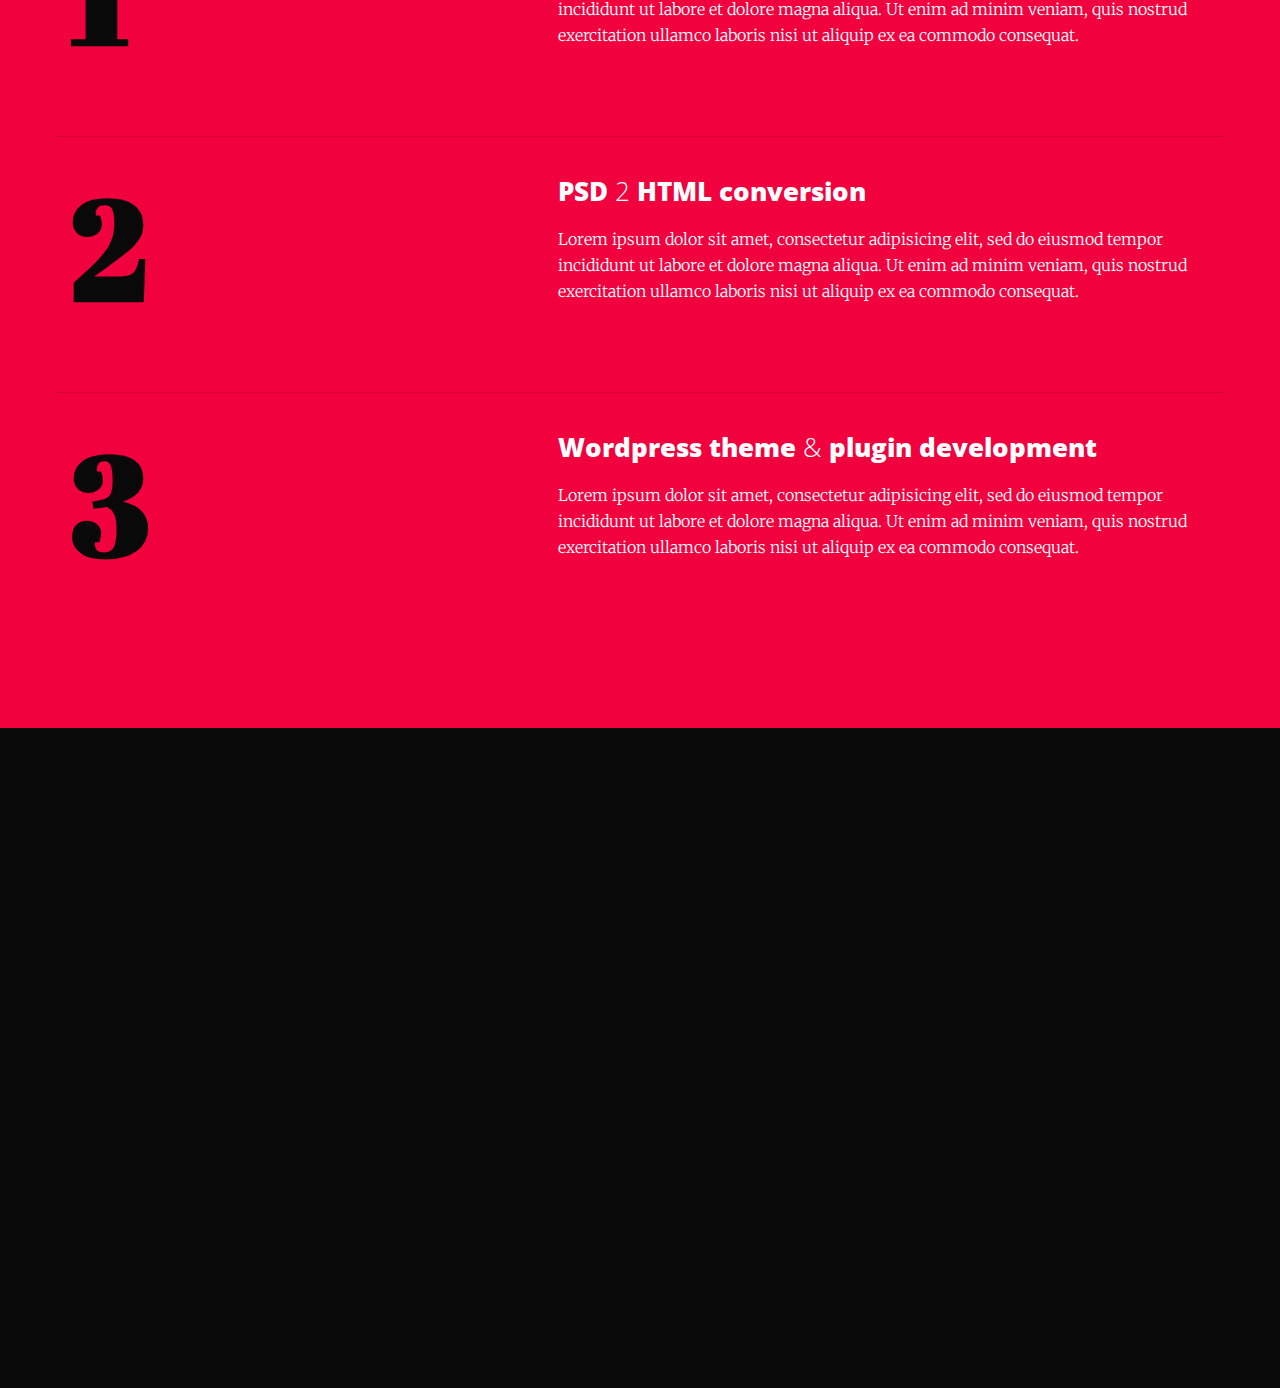
<file: metrics.html>
<!DOCTYPE html>
<!--[if IE 7]>    <html class="no-js ie7 oldie" lang="en-US"> <![endif]-->
<!--[if IE 8]>    <html class="no-js ie8 oldie" lang="en-US"> <![endif]-->
<!--[if gt IE 8]><!-->
<html lang="en">

<head>

    <!--meta tags -->
    <meta charset="utf-8">
    <!-- <meta http-equiv="X-UA-Compatible" content="IE=edge"> -->
    <meta name="viewport" content="width=device-width, initial-scale=1">
    <!--meta tags ends-->

    <title>Heptra Capital

    </title>

    <!--- Links to google fonts -->
    <link href='https://fonts.googleapis.com/css?family=Open+Sans:400,300,800%7cRoboto+Mono:400,700%7cMerriweather:300%7cAbril+Fatface'
          rel='stylesheet' >
    <!-- Links to fonts ends -->

    <!-- Bootstrap stylesheet -->
    <link href="css/bootstrap.min.css" rel="stylesheet">

    <!-- Font Icons -->
    <link rel="stylesheet" href="https://maxcdn.bootstrapcdn.com/font-awesome/4.4.0/css/font-awesome.min.css">

    <!-- Popup Images -->
    <link rel="stylesheet" type="text/css" href="css/magnific-popup.css">

    <!-- css animation -->
    <link rel="stylesheet" type="text/css" href="css/animate.css">

    <!-- custom stylesheets -->
    <link rel="stylesheet" type="text/css" href="css/main.css">

</head>

<body>


<!-- End: Preloader section -->

<!-- DOCUMENT WRAPPER STARTS -->
    <main>

        <!-- MAIN HEADER STARTS-->
            <header id="header">

            <!-- TOP NAVIGATION -->
            <nav class="top-navigation-bar navbar navbar-default navbar-fixed-top">
                <div class="container">
                <div class="row">
                <div class="col-md-12">
                    <!-- Brand and toggle get grouped for better mobile display -->
                    <div class="navbar-header">
                        <button type="button" class="navbar-toggle collapsed"
                                data-toggle="collapse" data-target="#top-navigation-bar"
                                aria-expanded="false">
                            <span class="sr-only">Toggle navigation</span>
                            <span class="icon-bar"></span>
                            <span class="icon-bar"></span>
                            <span class="icon-bar"></span>
                        </button>
                        <a class="navbar-brand" href="index.html"> Heptra</a>
                    </div>

                    <!-- Collect the nav links, forms, and other content for toggling -->
                    <div class="collapse navbar-collapse" id="top-navigation-bar">
                        <ul class="nav navbar-nav navbar-right">
                            <li><a href="index.html">Home</a></li>
                            <li class="active" ><a href="metrics.html">Metrics</a></li>
                            <li><a href="about.html">about Us</a></li>
                            <li><a href="contact.html">Get in Touch</a></li>
                        </ul>
                    </div>
                    <!-- /.navbar-collapse -->
                    </div>
                    </div>
                </div>
                <!-- /.container-->
            </nav>
            <!-- TOP NAVIGATION ENDS -->

        </header>

        <!-- main header ends-->

        <section id="banner" class="banner">

            <div class="container">
            <div id="ghughu-banner-carousel" class="carousel slide carousel-fade" data-ride="carousel">

               <!-- Indicators -->
                  
              <!-- Wrapper for slides -->
              <div class="carousel-inner full-height" role="listbox">
                <div class="item active banner-item">
                        <div class="row">
                        <div class="col-sm-7">
                              <h1 class="animated fadeInUp delay-2">Financial Metrics </h1>
                              
                        </div>
                        <div class="col-sm-5 text-center hidden-xs">
                            <img src="images/aum.png" class="animated fadeInUp delay-4 img-responsive" alt="banner">
                        </div>
                        </div>
                </div>

                
        </section>

        <section id="who-are-we" class="who-are-we page">
            <div class="container wow fadeInUp">
                <div class="row">
                    <div class="col-sm-5 col-md-6">
                        <h1>Who Are We</h1>
                    </div>
                    <div class="col-sm-7 col-md-6">
                        <p>We are a digital design company based in Bangladesh, consectetur adipisicing elit, sed do eiusmod
                        tempor incididunt ut labore et dolore magna aliqua.</p>
                        <p>Duis aute irure dolor in reprehenderit in voluptate velit esse
                        cillum dolore eu fugiat nulla pariatur. Excepteur sint occaecat cupidatat non
                        proident, sunt in culpa qui officia deserunt mollit anim id est laborum.Ut enim ad minim veniam,
                        quis nostrud exercitation ullamco laboris nisi ut aliquip ex ea commodo
                        consequat.</p>

                    </div>
                </div>
            </div>
        </section>
        <!-- most probably like canvas -->
        <section id="services" class="services page">
            <div class="container wow fadeInUp">
                <div class="row">
                    <div class="col-md-12 main-heading">
                      <h1>Our Services</h1>
                    </div>
                    <div class="col-md-12">
                        <div class="row">
                            <div class="service clearfix">
                                <div class="col-sm-4 col-md-5">
                                    <span class="service-number">1</span>
                                </div>
                                <div class="col-sm-8 col-md-7">
                                    <h2>We craft engaging applications</h2>
                                    <p>Lorem ipsum dolor sit amet, consectetur adipisicing elit, sed do eiusmod
                                    tempor incididunt ut labore et dolore magna aliqua. Ut enim ad minim veniam,
                                    quis nostrud exercitation ullamco laboris nisi ut aliquip ex ea commodo
                                    consequat.</p>
                                </div>
                            </div>
                        </div>
                    </div>

                    <div class="col-md-12">
                        <div class="row">
                            <div class="service clearfix">
                                <div class="col-sm-4 col-md-5">
                                    <span class="service-number">2</span>
                                </div>
                                <div class="col-sm-8 col-md-7">
                                    <h2>PSD <span class="thin">2</span> HTML conversion</h2>
                                    <p>Lorem ipsum dolor sit amet, consectetur adipisicing elit, sed do eiusmod
                                    tempor incididunt ut labore et dolore magna aliqua. Ut enim ad minim veniam,
                                    quis nostrud exercitation ullamco laboris nisi ut aliquip ex ea commodo
                                    consequat.</p>
                                </div>
                            </div>
                        </div>
                    </div>

                    <div class="col-md-12">
                        <div class="row">
                            <div class="service clearfix">
                                <div class="col-sm-4 col-md-5">
                                    <span class="service-number">3</span>
                                </div>
                                <div class="col-sm-8 col-md-7">
                                    <h2>Wordpress theme <span class="thin">&amp;</span> plugin development</h2>
                                    <p>Lorem ipsum dolor sit amet, consectetur adipisicing elit, sed do eiusmod
                                    tempor incididunt ut labore et dolore magna aliqua. Ut enim ad minim veniam,
                                    quis nostrud exercitation ullamco laboris nisi ut aliquip ex ea commodo
                                    consequat.</p>
                                </div>
                            </div>
                        </div>
                    </div>

                </div>
            </div>
        </section>

        <!-- CTA section starts -->
        <section id="cta" class="cta page">
            <div class="container wow fadeInUp">
                <div class="row">
                    <div class="col-sm-6">
                        <h1>Let Us Help ..</h1>
                    </div>
                    <div class="col-sm-6">
                        <button class="btn btn-block custom-button">Get In Touch</button>
                    </div>
                </div><!-- End: .row -->
            </div><!-- End: .container-->
        </section>
        <!-- CTA section ends -->

         <!-- footer section starts -->
        <footer id="footer" class="footer">
            <div class="container">
                <div class="row">
                    <div class="footer-wrapper clearfix page wow fadeInUp">
                    <div class="col-md-6 footer-left">
                        <div class="row">
                            <div class="col-xs-6">
                                <div class="footer-link footer-link-1">
                                    <h4>Create Free Account</h4>
                                    <ul>
                                        <li><a href="#">View courses</a></li>
                                        <li><a href="#">Discuss</a></li>
                                        <li><a href="#">Suggest course</a></li>
                                        <li><a href="#">View courses</a></li>
                                        <li><a href="#">Discuss</a></li>
                                        <li><a href="#">Suggest course</a></li>
                                    </ul>
                                </div>
                            </div>
                            <div class="col-xs-6">
                                <div class="footer-link footer-link-2">
                                    <h4>Create Free Account</h4>
                                    <ul>
                                        <li><a href="#">View courses</a></li>
                                        <li><a href="#">Discuss</a></li>
                                        <li><a href="#">Suggest course</a></li>
                                        <li><a href="#">View courses</a></li>
                                        <li><a href="#">Discuss</a></li>
                                        <li><a href="#">Suggest course</a></li>
                                    </ul>
                                </div>
                            </div>
                        </div>
                    </div>
                    <div class="col-md-5 col-md-offset-1 footer-text">
                        <p>Lorem ipsum dolor sit amet, consectetur adipisicing elit, sed do eiusmod tempor incididunt ut labore et dolore magna aliqua. Ut enim ad minim veniam, quis nostrud exercitation ullamco laboris nisi ut aliquip</p>
                        <span>&copy; 2016 G&amp;G. Theme By <a href="https://themewagon.com/" target="_blank">ThemeWagon</a></span>
                    </div>
                    </div>
                </div><!-- End: .row -->
            </div><!-- End: .container-->
        </footer>
        <!-- footer section ends -->

    </main>
<!-- DOCUMENT WRAPPER ENDS -->



<!-- SCRIPTS -->

    <!-- jQuery (necessary for all the plugins) -->
    <script src="js/jquery-1.11.2.min.js"></script>

    <!-- Include all compiled plugins (below), or include individual files as needed -->
    <script type="text/javascript" src="js/jquery.magnific-popup.min.js"></script>
    <script type="text/javascript" src="js/jquery.easing.min.js"></script>
    <script type="text/javascript" src="js/wow.min.js"></script>
    <script src="http://maps.google.com/maps/api/js"></script>
    <script src="js/gmaps.js"></script>
    <script src="js/bootstrap.min.js"></script>
    <script src="js/main.js"></script>

<!-- SCRIPTS ENDS -->
</body>

</html>
</file>
<file: css/main.css>
/*
	GhuGhu Agency
	Author: Wahid Polin
	Version: 0.0.1
*/
/* http://meyerweb.com/eric/tools/css/reset/ 
   v2.0 | 20110126
   License: none (public domain)
*/
/* line 18, ../scss/base/_reset.scss */
html, body, div, span, applet, object, iframe,
h1, h2, h3, h4, h5, h6, p, blockquote, pre,
a, abbr, acronym, address, big, cite, code,
del, dfn, em, img, ins, kbd, q, s, samp,
small, strike, strong, sub, sup, tt, var,
b, u, i, center,
dl, dt, dd, ol, ul, li,
fieldset, form, label, legend,
table, caption, tbody, tfoot, thead, tr, th, td,
article, aside, canvas, details, embed,
figure, figcaption, footer, header, hgroup,
menu, nav, output, ruby, section, summary,
time, mark, audio, video {
  margin: 0;
  padding: 0;
  border: 0;
  font-size: 100%;
  font: inherit;
  vertical-align: baseline;
}

/* HTML5 display-role reset for older browsers */
/* line 28, ../scss/base/_reset.scss */
article, aside, details, figcaption, figure,
footer, header, hgroup, menu, nav, section {
  display: block;
}

/* line 31, ../scss/base/_reset.scss */
body {
  line-height: 1;
}

/* line 34, ../scss/base/_reset.scss */
ol, ul {
  list-style: none;
}

/* line 37, ../scss/base/_reset.scss */
blockquote, q {
  quotes: none;
}

/* line 41, ../scss/base/_reset.scss */
blockquote:before, blockquote:after,
q:before, q:after {
  content: '';
  content: none;
}

/* line 45, ../scss/base/_reset.scss */
table {
  border-collapse: collapse;
  border-spacing: 0;
}

/*font*/
/* line 1, ../scss/base/_base.scss */
body {
  font-family: "Merriweather", "Serif";
  color: white;
  font-size: 14px;
  font-weight: 300;
  line-height: 24px;
}

/* line 9, ../scss/base/_base.scss */
a {
  color: white;
}

/* line 13, ../scss/base/_base.scss */
span.thin {
  font-weight: 300;
}

/* line 17, ../scss/base/_base.scss */
.page {
  padding: 60px 0;
}

/* line 21, ../scss/base/_base.scss */
.page-top {
  padding: 110px 0 60px;
}

/* line 25, ../scss/base/_base.scss */
h1 {
  font-family: "Abril Fatface";
  font-size: 52px;
  line-height: 1;
}

/* line 31, ../scss/base/_base.scss */
h2 {
  font-family: "Open sans", "Sans Serif";
  font-size: 24px;
  font-weight: 800;
  line-height: 1.5;
}

/* line 38, ../scss/base/_base.scss */
h3 {
  font-family: "Open sans", "Sans Serif";
  font-size: 20px;
  font-weight: 300;
  line-height: 1.5;
  text-transform: uppercase;
  letter-spacing: 3px;
  color: #090909;
}

/* line 48, ../scss/base/_base.scss */
h4 {
  font-family: "Open sans", "Sans Serif";
  font-weight: 800;
  font-size: 30px;
  text-transform: uppercase;
  margin-bottom: 5px;
}

/* line 56, ../scss/base/_base.scss */
p {
  margin-bottom: 15px;
}

/* line 1, ../scss/layout/_nav.scss */
.navbar {
  font-family: "Open sans", "Sans Serif";
}

/* line 4, ../scss/layout/_nav.scss */
.navbar-default {
  background-color: #090909;
  border: none;
}
/* line 8, ../scss/layout/_nav.scss */
.navbar-default .navbar-brand {
  font-family: "Abril Fatface";
  font-weight: 800;
  color: #fff;
  font-size: 24px;
  padding: 15px 0;
}
/* line 15, ../scss/layout/_nav.scss */
.navbar-default .navbar-brand:hover {
  color: #f2013f;
}
/* line 19, ../scss/layout/_nav.scss */
.navbar-default .navbar-brand span.thin {
  font-family: "Open sans", "Sans Serif";
}
/* line 24, ../scss/layout/_nav.scss */
.navbar-default .navbar-toggle {
  border: none;
  background-color: #f2013f;
}
/* line 28, ../scss/layout/_nav.scss */
.navbar-default .navbar-toggle:hover, .navbar-default .navbar-toggle:focus {
  background-color: #d90138;
}
/* line 32, ../scss/layout/_nav.scss */
.navbar-default .navbar-toggle .icon-bar {
  background-color: white;
}
/* line 37, ../scss/layout/_nav.scss */
.navbar-default .navbar-nav > li > a {
  color: white;
  text-transform: uppercase;
  letter-spacing: 2px;
  font-size: 14px;
  font-weight: 800;
  transition: all 0.3s;
  padding-top: 20px;
  padding-bottom: 20px;
}
/* line 47, ../scss/layout/_nav.scss */
.navbar-default .navbar-nav > li > a:hover {
  background-color: transparent;
  color: #f2013f;
}
/* line 52, ../scss/layout/_nav.scss */
.navbar-default .navbar-nav > li > a:focus {
  color: #fff;
}
/* line 57, ../scss/layout/_nav.scss */
.navbar-default .navbar-nav > li.active > a {
  background-color: #090909;
  color: #f2013f;
}
/* line 61, ../scss/layout/_nav.scss */
.navbar-default .navbar-nav > li.active > a:hover {
  background-color: transparent;
  color: #f2013f;
}
/* line 67, ../scss/layout/_nav.scss */
.navbar-default .navbar-collapse {
  background-color: #090909;
  border: none;
  padding-right: 40px;
}

/* line 1, ../scss/layout/_footer.scss */
.footer {
  background-color: #090909;
  font-family: "Roboto Mono";
  font-size: 12px;
}
/* line 6, ../scss/layout/_footer.scss */
.footer h4 {
  font-family: "Roboto Mono";
  text-transform: none;
  font-size: 14px;
  font-weight: 700;
  margin-bottom: 15px;
}
/* line 14, ../scss/layout/_footer.scss */
.footer ul {
  margin-bottom: 40px;
}

/* line 20, ../scss/layout/_footer.scss */
.footer-wrapper {
  border-top: 1px solid #222;
  padding: 60px 0;
}

/* line 1, ../scss/modules/_blocks.scss */
.service {
  padding: 35px 0 40px;
  border-top: 1px solid #d00136;
}
/* line 5, ../scss/modules/_blocks.scss */
.service h2 {
  margin-bottom: 15px;
}

/* line 10, ../scss/modules/_blocks.scss */
.service-number {
  font-family: "Abril Fatface";
  font-size: 100px;
  color: #090909;
  margin-top: -30px;
  display: inline-block;
  font-weight: 700;
  line-height: 1.5;
}

/*section snippets*/
/* line 24, ../scss/modules/_blocks.scss */
.section-snippet {
  margin-bottom: 20px;
}
/* line 27, ../scss/modules/_blocks.scss */
.section-snippet span {
  font-family: "Open sans", "Sans Serif";
  font-weight: 400;
  display: block;
  color: #f2013f;
  margin-left: 5px;
}
/* line 34, ../scss/modules/_blocks.scss */
.section-snippet span.snippet-heading {
  text-transform: uppercase;
  font-weight: 800;
  color: #bbb;
  letter-spacing: 1px;
}
/* line 41, ../scss/modules/_blocks.scss */
.section-snippet span:last-child {
  margin-bottom: 40px;
}

/* team member */
/* line 52, ../scss/modules/_blocks.scss */
.team-member {
  padding: 40px 0;
}
/* line 55, ../scss/modules/_blocks.scss */
.team-member::first-of-type {
  padding-top: 0;
  border: none;
}

/* line 61, ../scss/modules/_blocks.scss */
.team-member-img {
  width: 100%;
  height: 230px;
  background-image: url("../images/about-us/5.jpg");
  background-size: cover;
  background-position: center center;
  background-repeat: no-repeat;
  margin-bottom: 40px;
  border-top: 5px solid #090909;
}

/* line 73, ../scss/modules/_blocks.scss */
.team-member-contact {
  margin-bottom: 40px;
}

/* line 78, ../scss/modules/_blocks.scss */
.team-member-desc-heading {
  margin-bottom: 20px;
}
/* line 81, ../scss/modules/_blocks.scss */
.team-member-desc-heading h4 {
  margin-bottom: 10px;
}
/* line 85, ../scss/modules/_blocks.scss */
.team-member-desc-heading span {
  font-size: 18px;
  color: #F2013F;
}

/*map*/
/* line 93, ../scss/modules/_blocks.scss */
#map {
  height: 350px;
  color: #090909;
  box-shadow: 0px 0px 45px rgba(0, 0, 0, 0.1), 0px 0px 45px rgba(0, 0, 0, 0.2);
}

/* line 1, ../scss/modules/_buttons.scss */
.custom-button {
  font-family: "Open sans", "Sans Serif";
  border-radius: 0;
  height: 60px;
  background-color: #f2013f;
  color: #fff;
  font-size: 24px;
  font-weight: 800;
  text-transform: uppercase;
  transition: all 0.3s;
}
/* line 12, ../scss/modules/_buttons.scss */
.custom-button:hover {
  background-color: #d90138;
  background-repeat: no-repeat;
  background-size: cover;
}

/* line 1, ../scss/modules/_sections.scss */
.page {
  padding: 60px 0;
}

/* line 5, ../scss/modules/_sections.scss */
.main-heading {
  margin-bottom: 40px;
}

/* banner section */
/* line 11, ../scss/modules/_sections.scss */
.banner {
  background-image: url("https://lh4.googleusercontent.com/BhrqrAnMYVFkw-Qf4hrF94eKdQs3ajgTaygixPGxhTdLHrNb2WB2559UspGfAplm413eEBqQZDc0-yQYH_OQTio=w16383");
  background-repeat: no-repeat;
  background-size: cover;
}
/* line 14, ../scss/modules/_sections.scss */
.banner .container {
  position: relative;
}
/* line 18, ../scss/modules/_sections.scss */
.banner h1 {
  margin-bottom: 20px;
}
/* line 22, ../scss/modules/_sections.scss */
.banner p {
  max-width: 470px;
}

/*who are we section*/
/* line 30, ../scss/modules/_sections.scss */
.who-are-we {
  background-color: #090909;
}
/* line 33, ../scss/modules/_sections.scss */
.who-are-we h1 {
  margin-bottom: 40px;
}

/* line 38, ../scss/modules/_sections.scss */
.services {
  background-color: #f2013f;
}

/*cta*/
/* line 44, ../scss/modules/_sections.scss */
.cta {
  background-color: #090909;
}

/* line 49, ../scss/modules/_sections.scss */
.cta h1 {
  margin-bottom: 40px;
}

/*about banner*/
/* line 55, ../scss/modules/_sections.scss */
.about-banner {
  background-image: url("https://lh4.googleusercontent.com/BhrqrAnMYVFkw-Qf4hrF94eKdQs3ajgTaygixPGxhTdLHrNb2WB2559UspGfAplm413eEBqQZDc0-yQYH_OQTio=w16383");
  background-repeat: no-repeat;
  background-size: cover;
}

/* line 59, ../scss/modules/_sections.scss */
.about-heading {
  position: absolute;
  top: 35%;
}

/* line 64, ../scss/modules/_sections.scss */
.about-heading h3 {
  margin-bottom: 10px;
}

/*about-us*/
/* line 71, ../scss/modules/_sections.scss */
.about-us {
  background-color: #090909;
}
/* line 74, ../scss/modules/_sections.scss */
.about-us h1 {
  margin-bottom: 40px;
}

/* team members */
/* line 82, ../scss/modules/_sections.scss */
.team-members {
  background-color: #fff;
  color: #444;
}

/*address*/
/* line 89, ../scss/modules/_sections.scss */
.address {
  background-color: #f2013f;
}
/* line 92, ../scss/modules/_sections.scss */
.address h1 {
  margin-bottom: 30px;
}

/* line 97, ../scss/modules/_sections.scss */
.address-table {
  color: #fff;
  border-top: 1px solid #d00136;
  margin-bottom: 60px;
}
/* line 102, ../scss/modules/_sections.scss */
.address-table td {
  border-bottom: 1px solid #d00136;
}

/*email us*/
/* line 113, ../scss/modules/_sections.scss */
.address-wrapper,
.email-wrapper,
.form-wrapper,
.map-wrapper,
.footer-wrapper {
  max-width: 500px;
  margin: 0 auto;
}

/* line 118, ../scss/modules/_sections.scss */
.email-us {
  background-color: #090909;
}
/* line 121, ../scss/modules/_sections.scss */
.email-us h1 {
  margin-bottom: 30px;
}

/*prelooader */
/* line 3, ../scss/modules/_components.scss */
#loader-wrapper {
  position: fixed;
  top: 0;
  left: 0;
  right: 0;
  bottom: 0;
  background-color: #fff;
  /* change if the mask should have another color then white */
  z-index: 9999;
  /* makes sure it stays on top */
}

/* line 14, ../scss/modules/_components.scss */
#loader {
  width: 200px;
  height: 200px;
  position: absolute;
  left: 50%;
  /* centers the loading animation horizontally one the screen */
  top: 50%;
  /* centers the loading animation vertically one the screen */
  background-image: url(../images/Preloader_1.gif);
  /* path to your loading animation */
  background-repeat: no-repeat;
  background-position: center;
  margin: -100px 0 0 -100px;
  /* is width and height divided by two */
}

/* banner carousel */
/* line 34, ../scss/modules/_components.scss */
.banner-item {
  position: absolute;
  top: 20%;
}
/* line 38, ../scss/modules/_components.scss */
/*.banner-item img {
  box-shadow: 0px 0px 45px rgba(0, 0, 0, 0.2), 0px 0px 45px rgba(0, 0, 0, 0.2);
}*/

/* line 45, ../scss/modules/_components.scss */
.carousel-control {
  position: absolute;
  top: 100%;
  margin-top: -50px;
  bottom: 0;
  left: 0;
  width: 70px;
  height: 50px;
  font-size: 20px;
  color: #fff;
  text-align: center;
  text-shadow: 0 1px 2px rgba(0, 0, 0, 0.6);
  background-color: rgba(0, 0, 0, 0);
  filter: alpha(opacity=100);
  opacity: 1;
}
/* line 61, ../scss/modules/_components.scss */
.carousel-control.right {
  margin-right: 15px;
  /*to neget the col padding to align with container*/
  background-color: #090909;
}
/* line 65, ../scss/modules/_components.scss */
.carousel-control.right i img {
  margin-top: 12px;
}
/* line 70, ../scss/modules/_components.scss */
.carousel-control.left {
  left: 100%;
  margin-left: -286px;
  background-color: #090909;
}
/* line 75, ../scss/modules/_components.scss */
.carousel-control.left i img {
  margin-top: 12px;
}
/* line 80, ../scss/modules/_components.scss */
.carousel-control a {
  line-height: 0;
}

/* line 87, ../scss/modules/_components.scss */
.carousel-indicators {
  background-color: #090909;
  width: 131px;
  height: 50px;
  bottom: 0;
  left: 100%;
  margin-left: -201px;
  top: 100%;
  margin-top: -50px;
  padding-top: 14px;
  border-left: 1px solid #1a1a1a;
  border-right: 1px solid #1a1a1a;
}
/* line 100, ../scss/modules/_components.scss */
.carousel-indicators li {
  background-color: #fff;
  border: none;
  border-radius: 10px;
}
/* line 106, ../scss/modules/_components.scss */
.carousel-indicators .active {
  width: 12px;
  height: 12px;
  margin: 0;
  background-color: #F2013F;
}

/* =================  CAROUSEL CUSTOM FADE EFFECT ===================== */
/* line 120, ../scss/modules/_components.scss */
.carousel-fade .carousel-inner .item {
  -webkit-transition-property: opacity;
  transition-property: opacity;
}

/* line 126, ../scss/modules/_components.scss */
.carousel-fade .carousel-inner .item,
.carousel-fade .carousel-inner .active.left,
.carousel-fade .carousel-inner .active.right {
  opacity: 0;
}

/* line 131, ../scss/modules/_components.scss */
.carousel-fade .carousel-inner .active,
.carousel-fade .carousel-inner .next.left,
.carousel-fade .carousel-inner .prev.right {
  opacity: 1;
}

/* line 137, ../scss/modules/_components.scss */
.carousel-fade .carousel-inner .next,
.carousel-fade .carousel-inner .prev,
.carousel-fade .carousel-inner .active.left,
.carousel-fade .carousel-inner .active.right {
  left: 0;
  -webkit-transform: translate3d(0, 0, 0);
  transform: translate3d(0, 0, 0);
}

/* line 142, ../scss/modules/_components.scss */
.carousel-fade .carousel-control {
  z-index: 2;
}

/* line 1, ../scss/modules/_forms.scss */
.form-wrapper {
  font-family: "Roboto Mono";
  background-color: #fff;
  color: #090909;
  padding: 20px;
}

/* line 8, ../scss/modules/_forms.scss */
label, input, textarea {
  display: block;
  width: 100%;
  outline: none;
}

/* line 14, ../scss/modules/_forms.scss */
label {
  font-weight: 700;
  margin-bottom: 7px;
}

/* line 19, ../scss/modules/_forms.scss */
input, textarea {
  background-color: #f7f7f7;
  border: 1px solid #ddd;
  padding: 10px 5px;
  margin-bottom: 20px;
}

/* line 26, ../scss/modules/_forms.scss */
textarea {
  height: 130px;
  margin-bottom: 20px;
}

/* line 31, ../scss/modules/_forms.scss */
input.custom-button {
  border: none;
  font-family: "Roboto Mono";
}

/* line 36, ../scss/modules/_forms.scss */
label.local-error {
  background-color: #FCF8E3;
  color: #C74581;
  font-weight: 300;
  font-size: 12px;
  margin-top: -10px;
  margin-bottom: 20px;
  padding: 3px 20px;
  border-radius: 2px;
}

/* line 1, ../scss/modules/_tables.scss */
table {
  font-family: 'Roboto Mono';
  font-size: 12px;
  color: #444;
  width: 100%;
}
/* line 8, ../scss/modules/_tables.scss */
table tr td {
  padding: 15px 0;
  border-bottom: 1px solid #d5d5d5;
}
/* line 12, ../scss/modules/_tables.scss */
table tr td:first-of-type {
  width: 30%;
  font-weight: 700;
}

/* =================  CAROUSEL ANIMATION DELAY ===================== */
/* line 3, ../scss/modules/_animations.scss */
.delay-1 {
  -webkit-animation-delay: 300ms;
  -moz-animation-delay: 300ms;
  animation-delay: 300ms;
}

/* line 9, ../scss/modules/_animations.scss */
.delay-2 {
  -webkit-animation-delay: 600ms;
  -moz-animation-delay: 600ms;
  animation-delay: 600ms;
}

/* line 15, ../scss/modules/_animations.scss */
.delay-3 {
  -webkit-animation-delay: 1200ms;
  -moz-animation-delay: 1200ms;
  animation-delay: 1200ms;
}

/* line 21, ../scss/modules/_animations.scss */
.delay-4 {
  -webkit-animation-delay: 1500ms;
  -moz-animation-delay: 1500ms;
  animation-delay: 1500ms;
}

@media (min-width: 400px) {
  /* line 2, ../scss/layout/responsive/_big-mobile.scss */
  .banner-item {
    top: 30%;
  }

  /* line 6, ../scss/layout/responsive/_big-mobile.scss */
  .about-heading {
    top: 40%;
  }

  /* line 10, ../scss/layout/responsive/_big-mobile.scss */
  .form-wrapper {
    padding: 30px;
  }
}
@media (min-width: 768px) {
  /* line 3, ../scss/layout/responsive/_tablet.scss */
  body {
    font-size: 16px;
    line-height: 26px;
  }

  /* line 9, ../scss/layout/responsive/_tablet.scss */
  h2 {
    font-family: "Open sans", "Sans Serif";
    font-size: 26px;
    font-weight: 800;
    line-height: 1.5;
  }

  /* line 16, ../scss/layout/responsive/_tablet.scss */
  .page {
    padding: 80px 0;
  }

  /* line 20, ../scss/layout/responsive/_tablet.scss */
  .navbar-default {
    background-color: transparent;
  }
  /* line 22, ../scss/layout/responsive/_tablet.scss */
  .navbar-default .navbar-brand {
    padding: 20px 40px;
  }

  /* line 28, ../scss/layout/responsive/_tablet.scss */
  .banner-item {
    top: 35%;
  }
  /* line 31, ../scss/layout/responsive/_tablet.scss */
  .banner-item img {
    margin-top: -10px;
  }

  /* line 36, ../scss/layout/responsive/_tablet.scss */
  .about-us p {
    color: #e6e6e6;
  }

  /* line 40, ../scss/layout/responsive/_tablet.scss */
  .service-number {
    font-size: 140px;
  }

  /* line 48, ../scss/layout/responsive/_tablet.scss */
  .address-wrapper,
  .email-wrapper,
  .form-wrapper,
  .map-wrapper,
  .footer-wrapper {
    max-width: 100%;
    margin: 0;
  }

  /* line 53, ../scss/layout/responsive/_tablet.scss */
  .address-table {
    max-width: 350px;
  }

  /* line 57, ../scss/layout/responsive/_tablet.scss */
  .form-wrapper {
    padding: 40px;
  }

  /* line 61, ../scss/layout/responsive/_tablet.scss */
  .email-us h1 {
    margin-bottom: 100px;
  }
}
@media (min-width: 992px) {
  /* line 3, ../scss/layout/responsive/_laptop.scss */
  h1 {
    font-size: 62px;
  }

  /* line 7, ../scss/layout/responsive/_laptop.scss */
  .banner-item img {
    margin-top: -25px;
  }

  /* line 11, ../scss/layout/responsive/_laptop.scss */
  .about-us h1 {
    margin-bottom: 60px;
  }

  /* line 15, ../scss/layout/responsive/_laptop.scss */
  .page-top {
    padding: 200px 0 60px;
  }

  /* line 21, ../scss/layout/responsive/_laptop.scss */
  .navbar-default .navbar-nav > li > a {
    padding-top: 40px;
    padding-bottom: 40px;
  }
  /* line 26, ../scss/layout/responsive/_laptop.scss */
  .navbar-default .navbar-brand {
    font-size: 48px;
    padding: 40px;
  }

  /* line 32, ../scss/layout/responsive/_laptop.scss */
  .team-member-img, .team-member-contact {
    max-width: 350px;
  }
}
@media (min-width: 1200px) {
  /* line 2, ../scss/layout/responsive/_desktop.scss */
  .banner-item img {
    margin-top: -55px;
  }

  /* line 6, ../scss/layout/responsive/_desktop.scss */
  .about-heading {
    top: 48%;
  }
}

.team-member-desc {
    margin: 0px 15px;
    text-align: justify;
}

.footer-link a:hover {
  color: #f2013f;
  text-decoration: none;
}

.footer-text a {
  color: #f2013f;
}

.footer-text a:hover {
  text-decoration: none;
}
</file>
